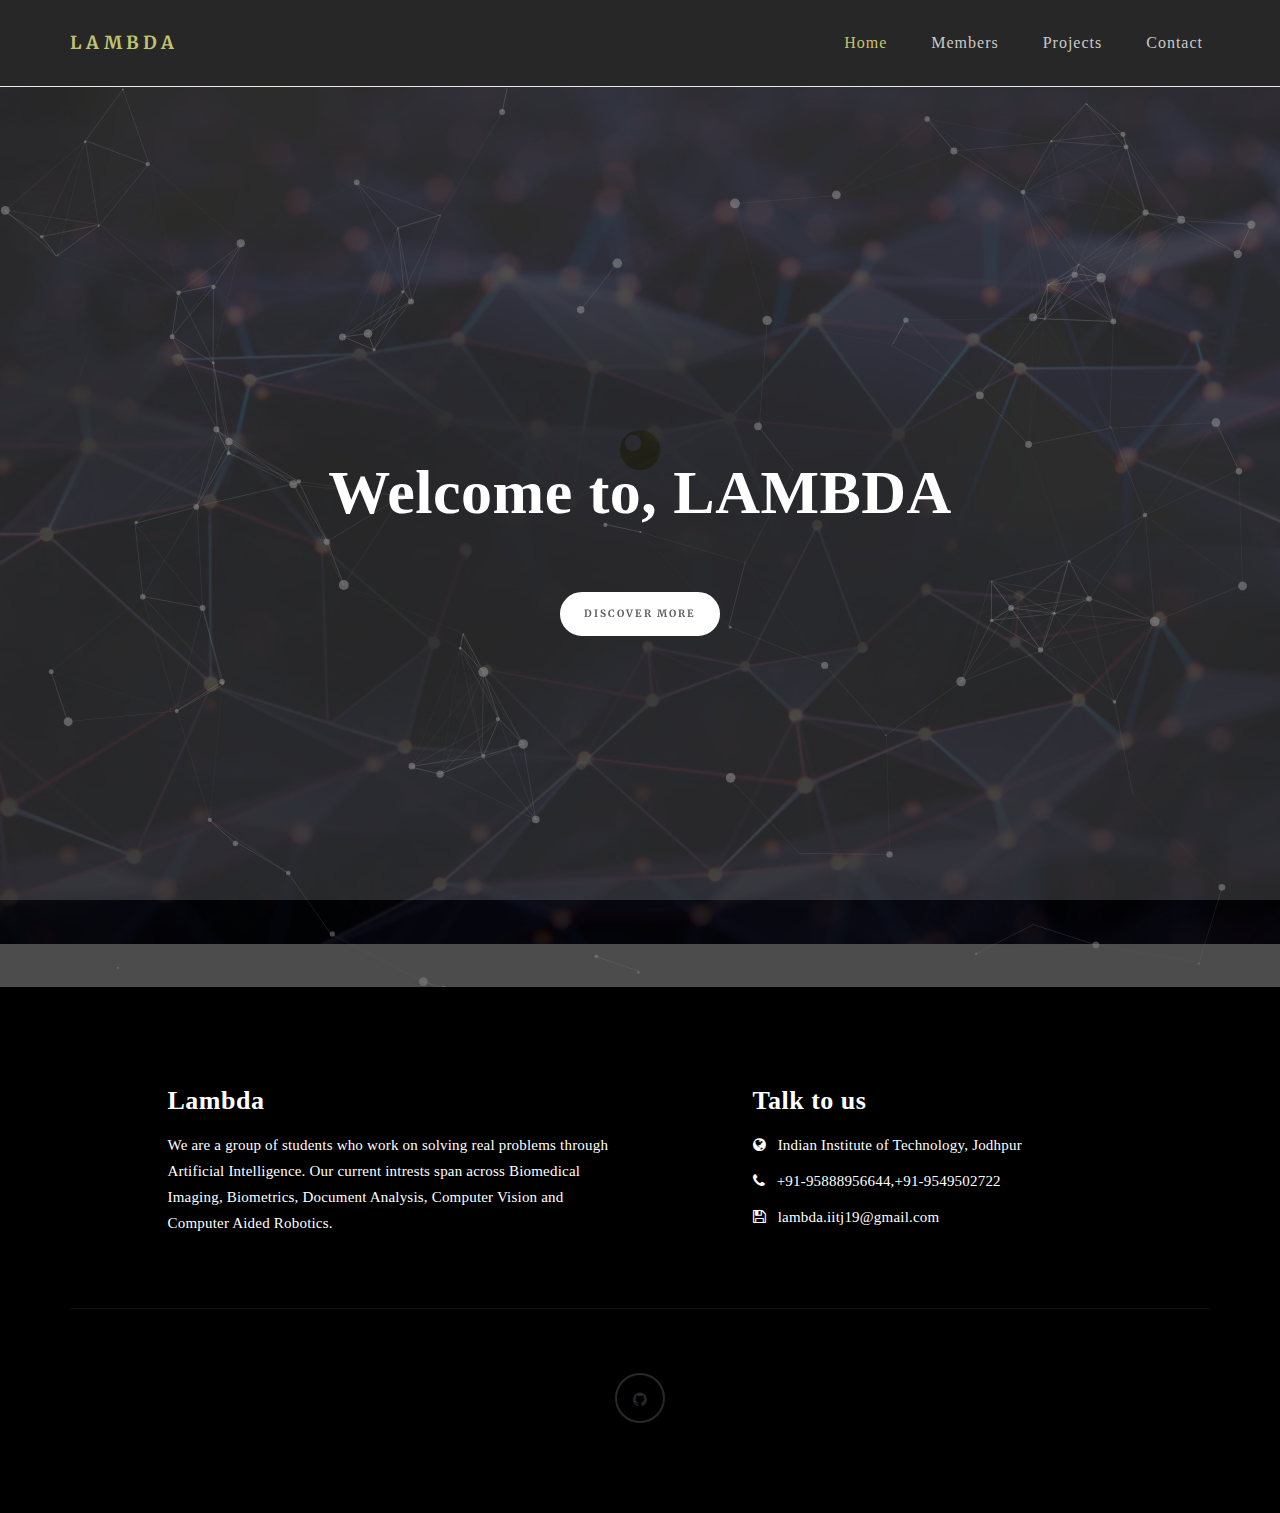
<file: index.html>
<!DOCTYPE html>
<html lang="en">

<head>

    <meta charset="UTF-8">
    <meta http-equiv="X-UA-Compatible" content="IE=Edge">
    <meta name="description" content="">
    <meta name="keywords" content="">
    <meta name="author" content="">
    <meta name="viewport" content="width=device-width, initial-scale=1, maximum-scale=1">

    <title>Lambda</title>

    <link rel="stylesheet" href="css/bootstrap.min.css">
    <link rel="stylesheet" href="css/font-awesome.min.css">

    <!-- Main css -->
    <link rel="stylesheet" href="css/style.css">
    <link href="https://fonts.googleapis.com/css?family=Lora|Merriweather:300,400" rel="stylesheet">

</head>

<body>

    <!-- PRE LOADER -->

    <div class="preloader">
        <div class="sk-spinner sk-spinner-wordpress">
            <span class="sk-inner-circle"></span>
        </div>
    </div>

    <!-- Navigation section  -->

    <div class="navbar navbar-default navbar-static-top" role="navigation">
        <div class="container">

            <div class="navbar-header">
                <button class="navbar-toggle" data-toggle="collapse" data-target=".navbar-collapse">
                    <span class="icon icon-bar"></span>
                    <span class="icon icon-bar"></span>
                    <span class="icon icon-bar"></span>
                </button>
                <a href="index.html" class="navbar-brand">Lambda</a>
            </div>
            <div class="collapse navbar-collapse">
                <ul class="nav navbar-nav navbar-right">
                    <li class="active"><a href="index.html">Home</a></li>
                    <li><a href="about.html">Members</a></li>
                    <li><a href="gallery.html">Projects</a></li>
                    <li><a href="contact.html">Contact</a></li>
                </ul>
            </div>

        </div>
    </div>

    <!-- Home Section -->

    <section id="home" class="main-home parallax-section">
        <div class="overlay"></div>
        <div id="particles-js"></div>
        <div class="container">
            <div class="row">

                <div class="col-md-12 col-sm-12">
                    <h1>Welcome to, LAMBDA</h1>
                    <h4></h4>
                    <a href="#blog" class="smoothScroll btn btn-default">Discover More</a>
                </div>

            </div>
        </div>
    </section>

    <!-- Blog Section -->



    <!-- Footer Section -->

    <footer>
        <div class="container">
            <div class="row">

                <div class="col-md-5 col-md-offset-1 col-sm-6">
                    <h3>Lambda</h3>
                    <p>We are a group of students who work on solving real problems through Artificial Intelligence. Our current intrests span across Biomedical Imaging, Biometrics, Document Analysis, Computer Vision and Computer Aided Robotics.</p>
                </div>

                <div class="col-md-4 col-md-offset-1 col-sm-6">
                    <h3>Talk to us</h3>
                    <p><i class="fa fa-globe"></i> Indian Institute of Technology, Jodhpur</p>
                    <p><i class="fa fa-phone"></i> +91-95888956644,+91-9549502722</p>
                    <p><i class="fa fa-save"></i> lambda.iitj19@gmail.com</p>
                </div>

                <div class="clearfix col-md-12 col-sm-12">
                    <hr>
                </div>

                <div class="col-md-12 col-sm-12">
                    <ul class="social-icon">
                        <!--  <li><a href="https://www.facebook.com/profile.php?id=100012947222443" class="fa fa-facebook"></a></li>
                         <li><a href="https://twitter.com/Anmolcool007" class="fa fa-twitter"></a></li> -->
                        <li><a href="https://github.com/Lambda-iitj" class="fa fa-github"></a></li>
                        <!-- <li><a href="https://www.instagram.com/anmol_cool_007_/" class="fa fa-instagram"></a></li>
                         <li><a href="https://www.linkedin.com/in/anmol-g-707131104/" class="fa fa-linkedin"></a></li> -->
                    </ul>
                </div>

            </div>
        </div>
    </footer>

    <!-- Back top -->
    <a href="#back-top" class="go-top"><i class="fa fa-angle-up"></i></a>

    <!-- SCRIPTS -->

    <script src="js/jquery.js"></script>
    <script src="js/bootstrap.min.js"></script>
    <script src="js/particles.min.js"></script>
    <script src="js/app.js"></script>
    <script src="js/jquery.parallax.js"></script>
    <script src="js/smoothscroll.js"></script>
    <script src="js/custom.js"></script>
    <script type="text/javascript">
        // Select all links with hashes separate not in the original website updated by Anmol
        $('a[href*="#"]')
            // Remove links that don't actually link to anything
            .not('[href="#"]')
            .not('[href="#0"]')
            .click(function(event) {
                // On-page links
                if (
                    location.pathname.replace(/^\//, '') == this.pathname.replace(/^\//, '') &&
                    location.hostname == this.hostname
                ) {
                    // Figure out element to scroll to
                    var target = $(this.hash);
                    target = target.length ? target : $('[name=' + this.hash.slice(1) + ']');
                    // Does a scroll target exist?
                    if (target.length) {
                        // Only prevent default if animation is actually gonna happen
                        event.preventDefault();
                        $('html, body').animate({
                            scrollTop: target.offset().top
                        }, 1000, function() {
                            // Callback after animation
                            // Must change focus!
                            var $target = $(target);
                            $target.focus();
                            if ($target.is(":focus")) { // Checking if the target was focused
                                return false;
                            } else {
                                $target.attr('tabindex', '-1'); // Adding tabindex for elements not focusable
                                $target.focus(); // Set focus again
                            };
                        });
                    }
                }
            });

    </script>

</body>

</html>
</file>
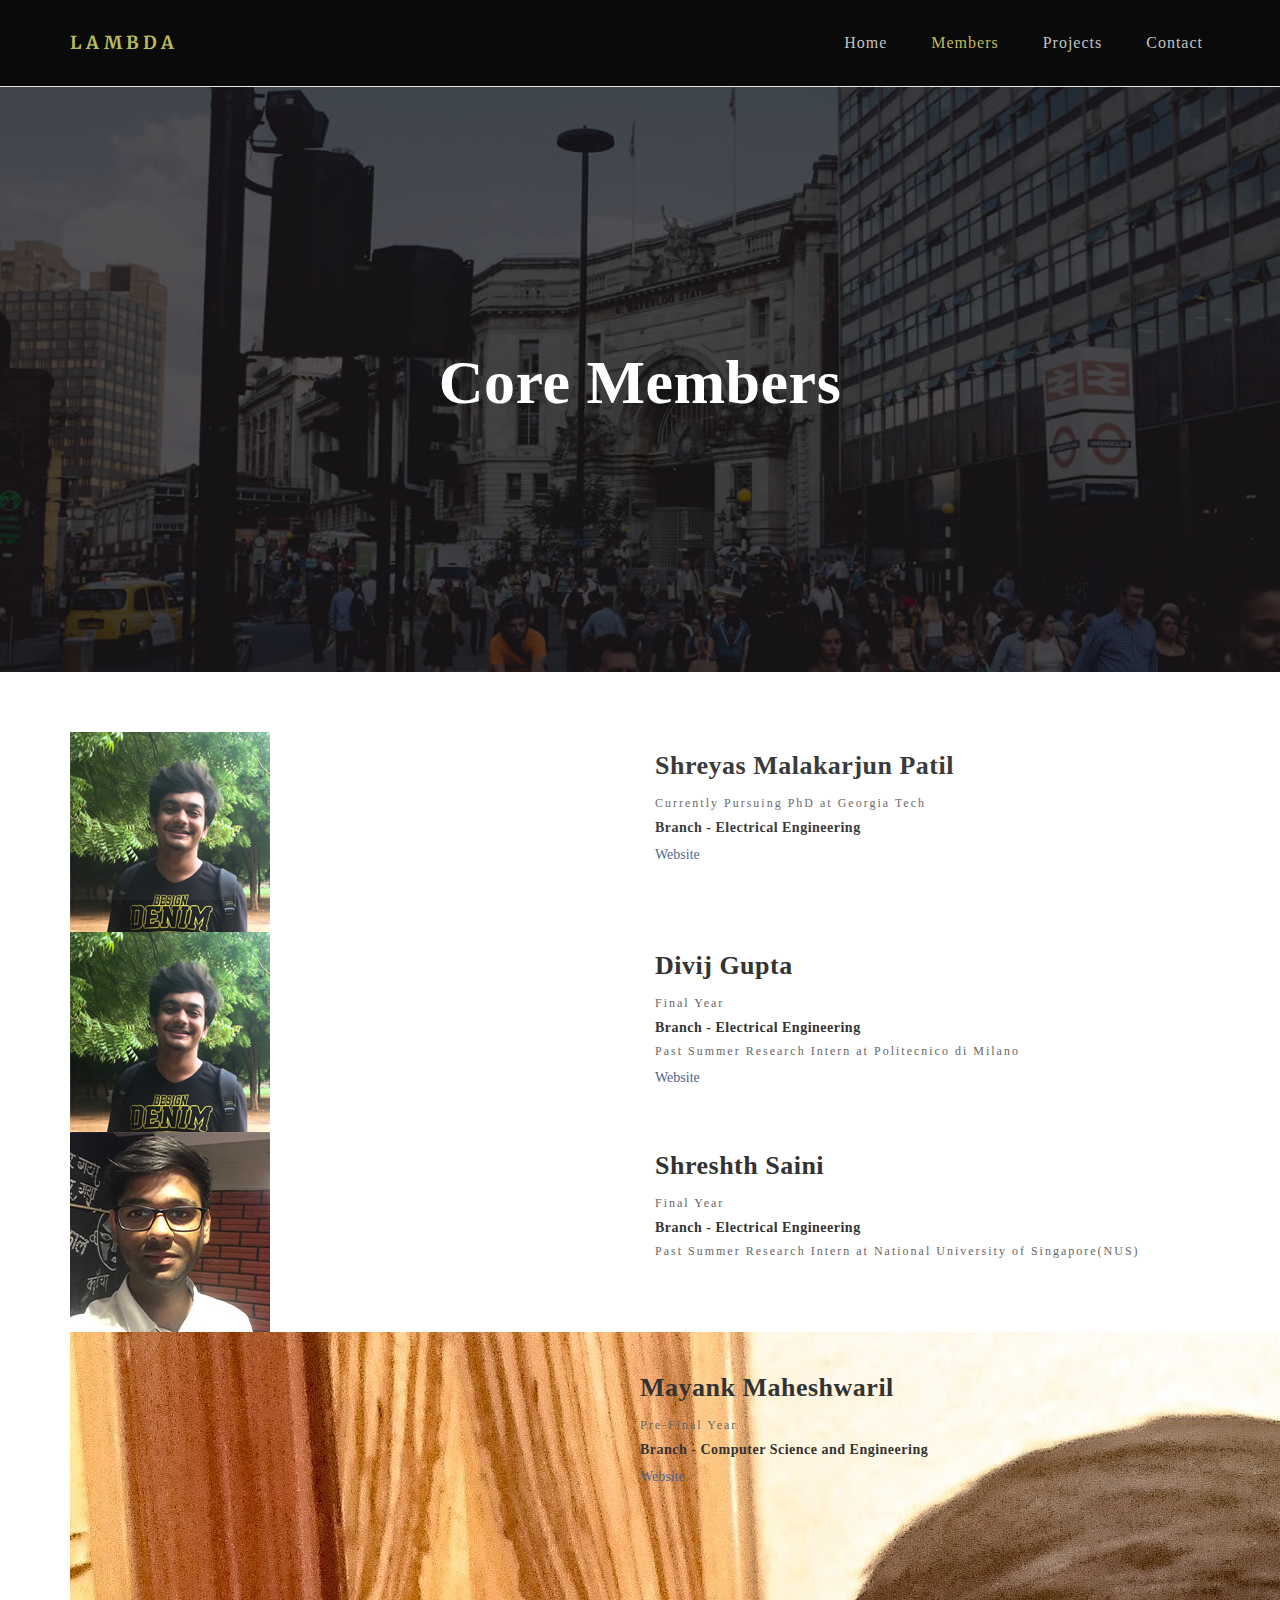
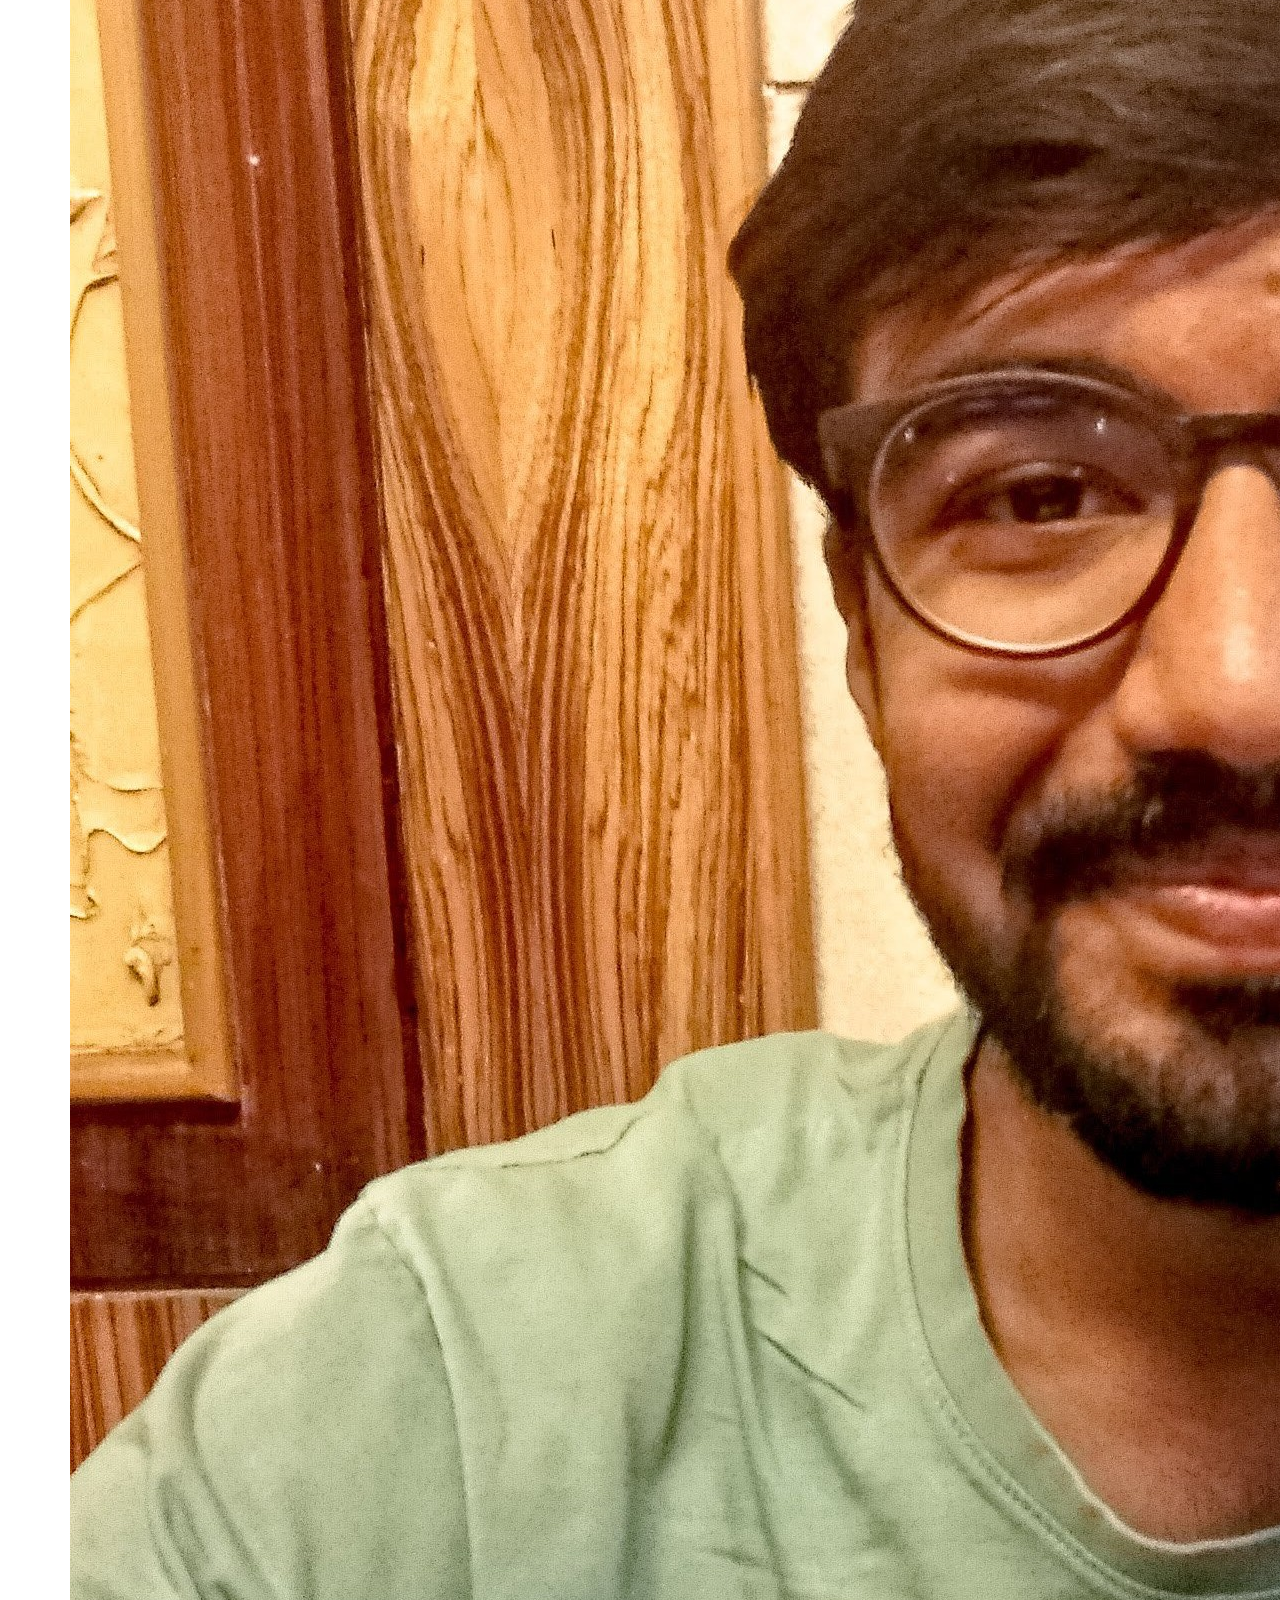
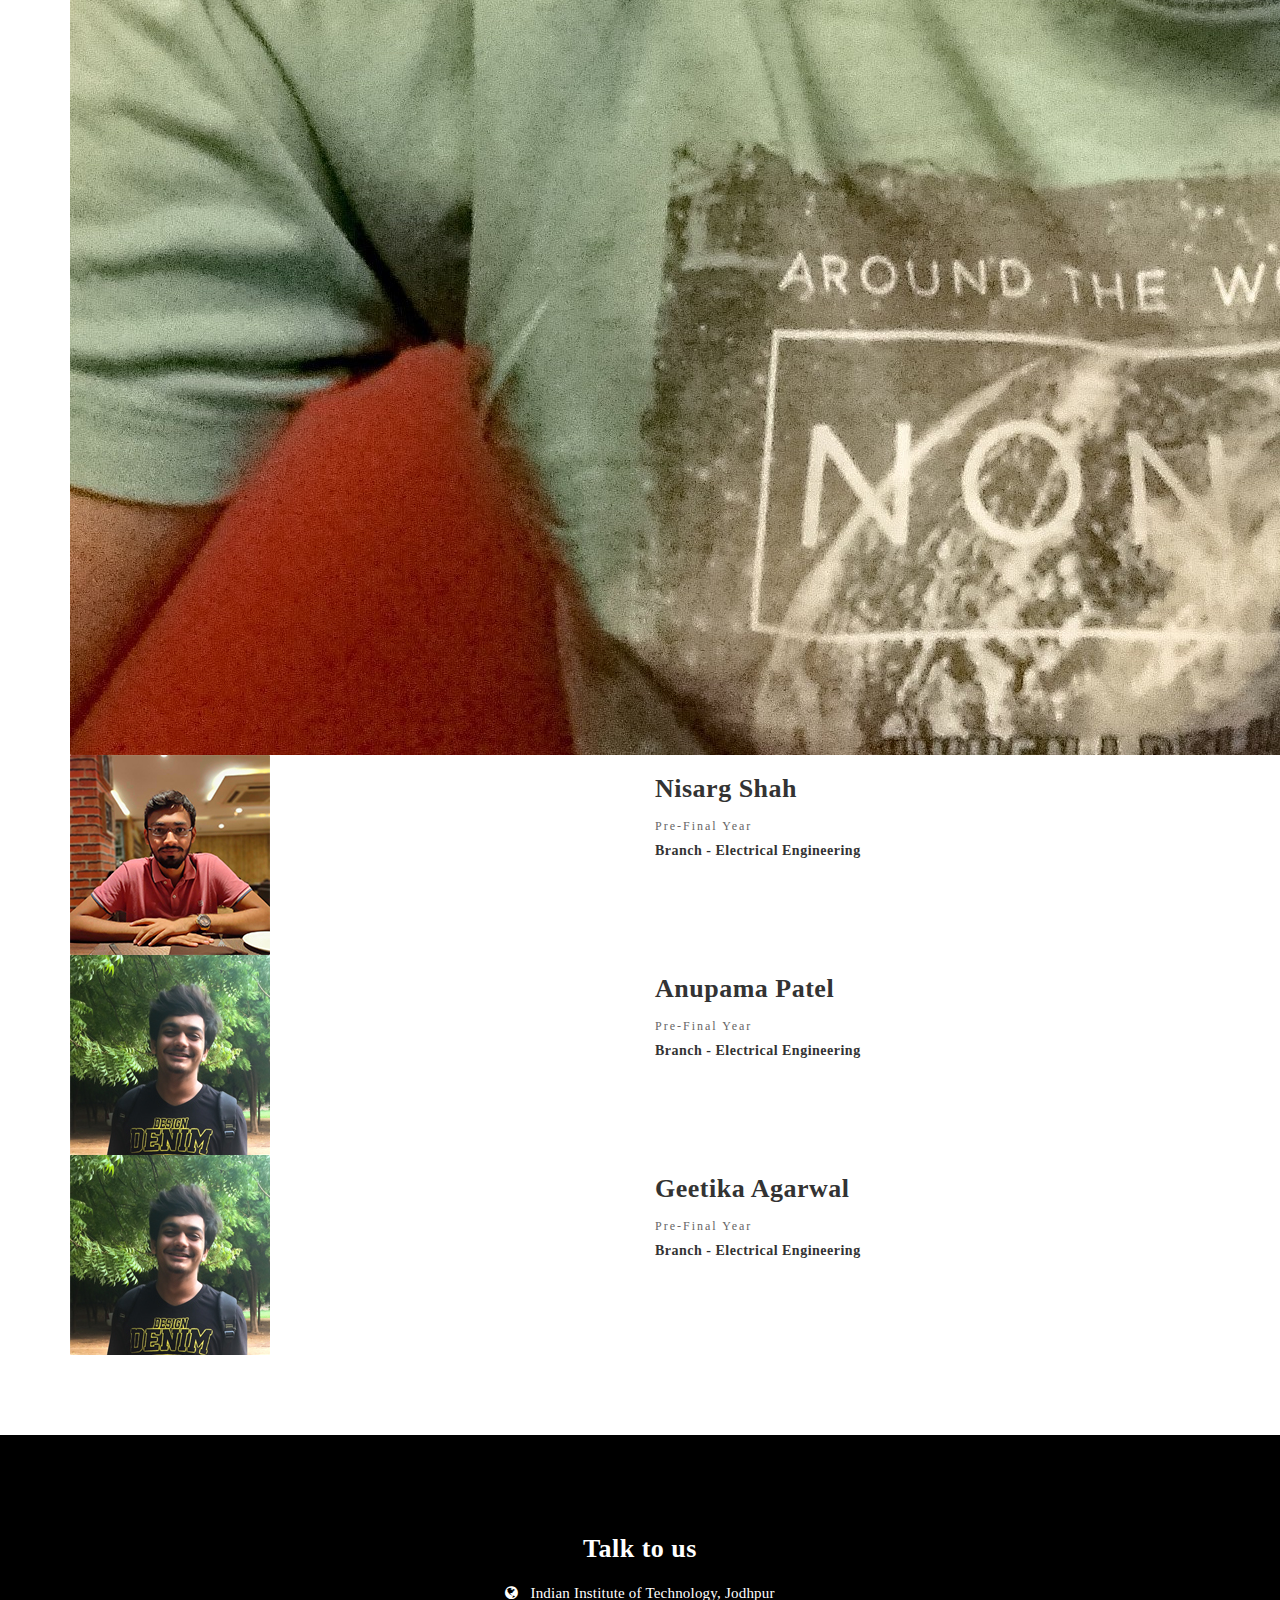
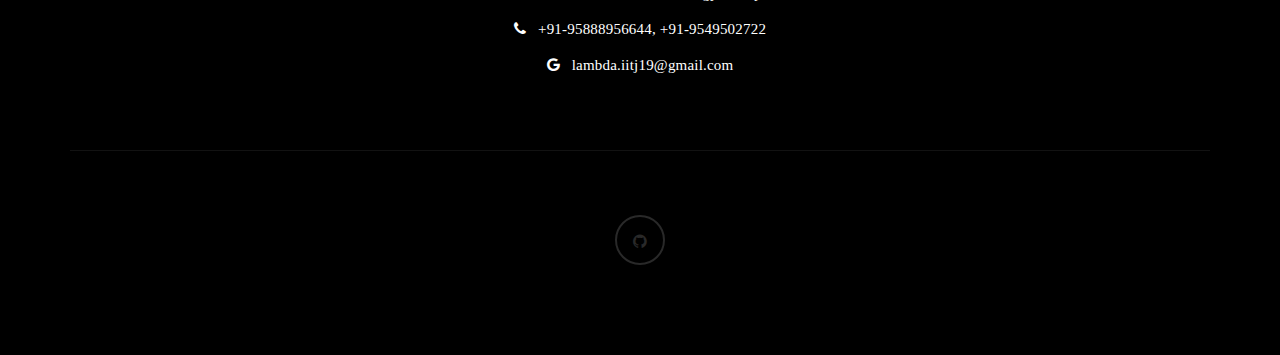
<file: about.html>
<!DOCTYPE html>
<html lang="en">

<head>

    <meta charset="UTF-8">
    <meta http-equiv="X-UA-Compatible" content="IE=Edge">
    <meta name="description" content="">
    <meta name="keywords" content="">
    <meta name="author" content="">
    <meta name="viewport" content="width=device-width, initial-scale=1, maximum-scale=1">

    <title>Members</title>

    <link rel="stylesheet" href="css/bootstrap.min.css">
    <link rel="stylesheet" href="css/font-awesome.min.css">

    <!-- Main css -->
    <link rel="stylesheet" href="css/style.css">
    <link href="https://fonts.googleapis.com/css?family=Lora|Merriweather:300,400" rel="stylesheet">

</head>

<body>

    <!-- PRE LOADER -->

    <div class="preloader">
        <div class="sk-spinner sk-spinner-wordpress">
            <span class="sk-inner-circle"></span>
        </div>
    </div>

    <!-- Navigation section  -->

    <div class="navbar navbar-default navbar-static-top" role="navigation">
        <div class="container">

            <div class="navbar-header">
                <button class="navbar-toggle" data-toggle="collapse" data-target=".navbar-collapse">
                    <span class="icon icon-bar"></span>
                    <span class="icon icon-bar"></span>
                    <span class="icon icon-bar"></span>
                </button>
                <a href="index.html" class="navbar-brand">Lambda</a>
            </div>
            <div class="collapse navbar-collapse">
                <ul class="nav navbar-nav navbar-right">
                    <li><a href="index.html">Home</a></li>
                    <li class="active"><a href="about.html">Members</a></li>
                    <li><a href="gallery.html">Projects</a></li>
                    <li><a href="contact.html">Contact</a></li>
                </ul>
            </div>

        </div>
    </div>

    <!-- Home Section -->

    <section id="home" class="main-about parallax-section">
        <div class="overlay"></div>
        <div class="container">
            <div class="row">

                <div class="col-md-12 col-sm-12">
                    <h1>Core Members</h1>
                </div>

            </div>
        </div>
    </section>

    <!-- About Section -->

    <section id="about">
        <div class="container">
            <div class="row">
                <div class="col-sm-6">
                    <div class="person-img">
                        <img src="./images/Shreyas.jpg" alt="Shreyas Malakarjun Patil">
                    </div>
                </div>
                <div class="col-sm-6">
                    <div class="person-info">
                        <h3>Shreyas Malakarjun Patil</h3>
                        <h4>Currently Pursuing PhD at Georgia Tech</h4>
                        <h5>Branch - Electrical Engineering</h5>
                        <a href="https://lance2997.github.io">Website</a>
                    </div>
                </div>
            </div>    
            <div class="row">
                <div class="col-sm-6">
                    <div class="person-img">
                        <img src="/images/Shreyas.jpg" alt="Divij Gupta">
                    </div>
                </div>
                <div class="col-sm-6">
                    <div class="person-info">
                        <h3>Divij Gupta</h3>
                        <h4>Final Year</h4>
                        <h5>Branch - Electrical Engineering</h5>
                        <h4>Past Summer Research Intern at Politecnico di Milano</h4>
                        <a href="https://dg1999.github.io">Website</a>
                    </div>
                </div>
            </div>
            <div class="row">
                    <div class="col-sm-6">
                        <div class="person-img">
                            <img src="./images/Shresth.jpg" alt="Shreshth Saini">
                        </div>
                    </div>
                    <div class="col-sm-6">
                        <div class="person-info">
                            <h3>Shreshth Saini</h3>
                            <h4>Final Year</h4>
                            <h5>Branch - Electrical Engineering</h5>
                            <h4>Past Summer Research Intern at National University of Singapore(NUS)</h4>
                            <!--<a href="#">Website</a> -->
                        </div>
                    </div>
            </div>
            <div class="row">
                    <div class="col-sm-6">
                        <div class="person-img">
                            <img src="/images/Mayank.jpg" alt="Mayank Maheshwari">
                        </div>
                    </div>
                    <div class="col-md-6">
                        <div class="person-info">
                            <h3>Mayank Maheshwaril</h3>
                            <h4>Pre-Final Year</h4>
                            <h5>Branch - Computer Science and Engineering</h5>
                            <a href="https://its-mayank.github.io/Website">Website</a>
                        </div>
                    </div>
            </div>
                <div class="row">
                        <div class="col-sm-6">
                            <div class="person-img">
                                <img src="./images/Nisarg.jpg" alt="Nisarg Shah">
                            </div>
                        </div>
                        <div class="col-sm-6">
                            <div class="person-info">
                                <h3>Nisarg Shah</h3>
                                <h4>Pre-Final Year</h4>
                                <h5>Branch - Electrical Engineering</h5>
                            </div>
                        </div>
                </div>
                <div class="row">
                        <div class="col-sm-6">
                            <div class="person-img">
                                <img src="/images/Shreyas.jpg" alt="Anupama Patel">
                            </div>
                        </div>
                        <div class="col-sm-6">
                            <div class="person-info">
                                <h3>Anupama Patel</h3>
                                <h4>Pre-Final Year</h4>
                                <h5>Branch - Electrical Engineering</h5>
                            </div>
                        </div>
                    </div>
                    <div class="row">
                            <div class="col-sm-6">
                                <div class="person-img">
                                    <img src="/images/Shreyas.jpg" alt="Geetika Agarwal">
                                </div>
                            </div>
                            <div class="col-sm-6">
                                <div class="person-info">
                                    <h3>Geetika Agarwal</h3>
                                    <h4>Pre-Final Year</h4>
                                    <h5>Branch - Electrical Engineering</h5>
                                </div>
                            </div>
                        </div>
        </div>
    </section>

    <!-- Footer Section -->

    <footer>
        <div class="container">
            <div class="row">

                <!-- <div class="col-md-5 col-md-offset-1 col-sm-6">
                    <h3>Lambda</h3>
                    <p>We are a group of undergraduate students who work on solving real problems through Artificial Intelligence.</p>
               </div> -->

                <div class="col-md-4 col-md-offset-1 col-sm-6 footer-for-other-pages">
                    <h3>Talk to us</h3>
                    <p><i class="fa fa-globe"></i> Indian Institute of Technology, Jodhpur</p>
                    <p><i class="fa fa-phone"></i> +91-95888956644,&nbsp;+91-9549502722</p>
                    <p><i class="fa fa-google"></i>
                        <a href="mailto: lambda.iitj19@gmail.com" id="email">lambda.iitj19@gmail.com</a></p>
                </div>

                <div class="clearfix col-md-12 col-sm-12">
                    <hr>
                </div>

                <div class="col-md-12 col-sm-12">
                    <ul class="social-icon">
                        <!--  <li><a href="https://www.facebook.com/profile.php?id=100012947222443" class="fa fa-facebook"></a></li>
                                        <li><a href="https://twitter.com/Anmolcool007" class="fa fa-twitter"></a></li> -->
                        <li><a href="https://github.com/Lambda-iitj" class="fa fa-github"></a></li>
                        <!-- <li><a href="https://www.instagram.com/anmol_cool_007_/" class="fa fa-instagram"></a></li>
                                        <li><a href="https://www.linkedin.com/in/anmol-g-707131104/" class="fa fa-linkedin"></a></li> -->
                    </ul>
                </div>

            </div>
        </div>
    </footer>

    <!-- Back top -->
    <a href="#back-top" class="go-top"><i class="fa fa-angle-up"></i></a>

    <!-- SCRIPTS -->

    <script src="js/jquery.js"></script>
    <script src="js/bootstrap.min.js"></script>
    <script src="js/jquery.parallax.js"></script>
    <script src="js/custom.js"></script>

</body>

</html>
</file>
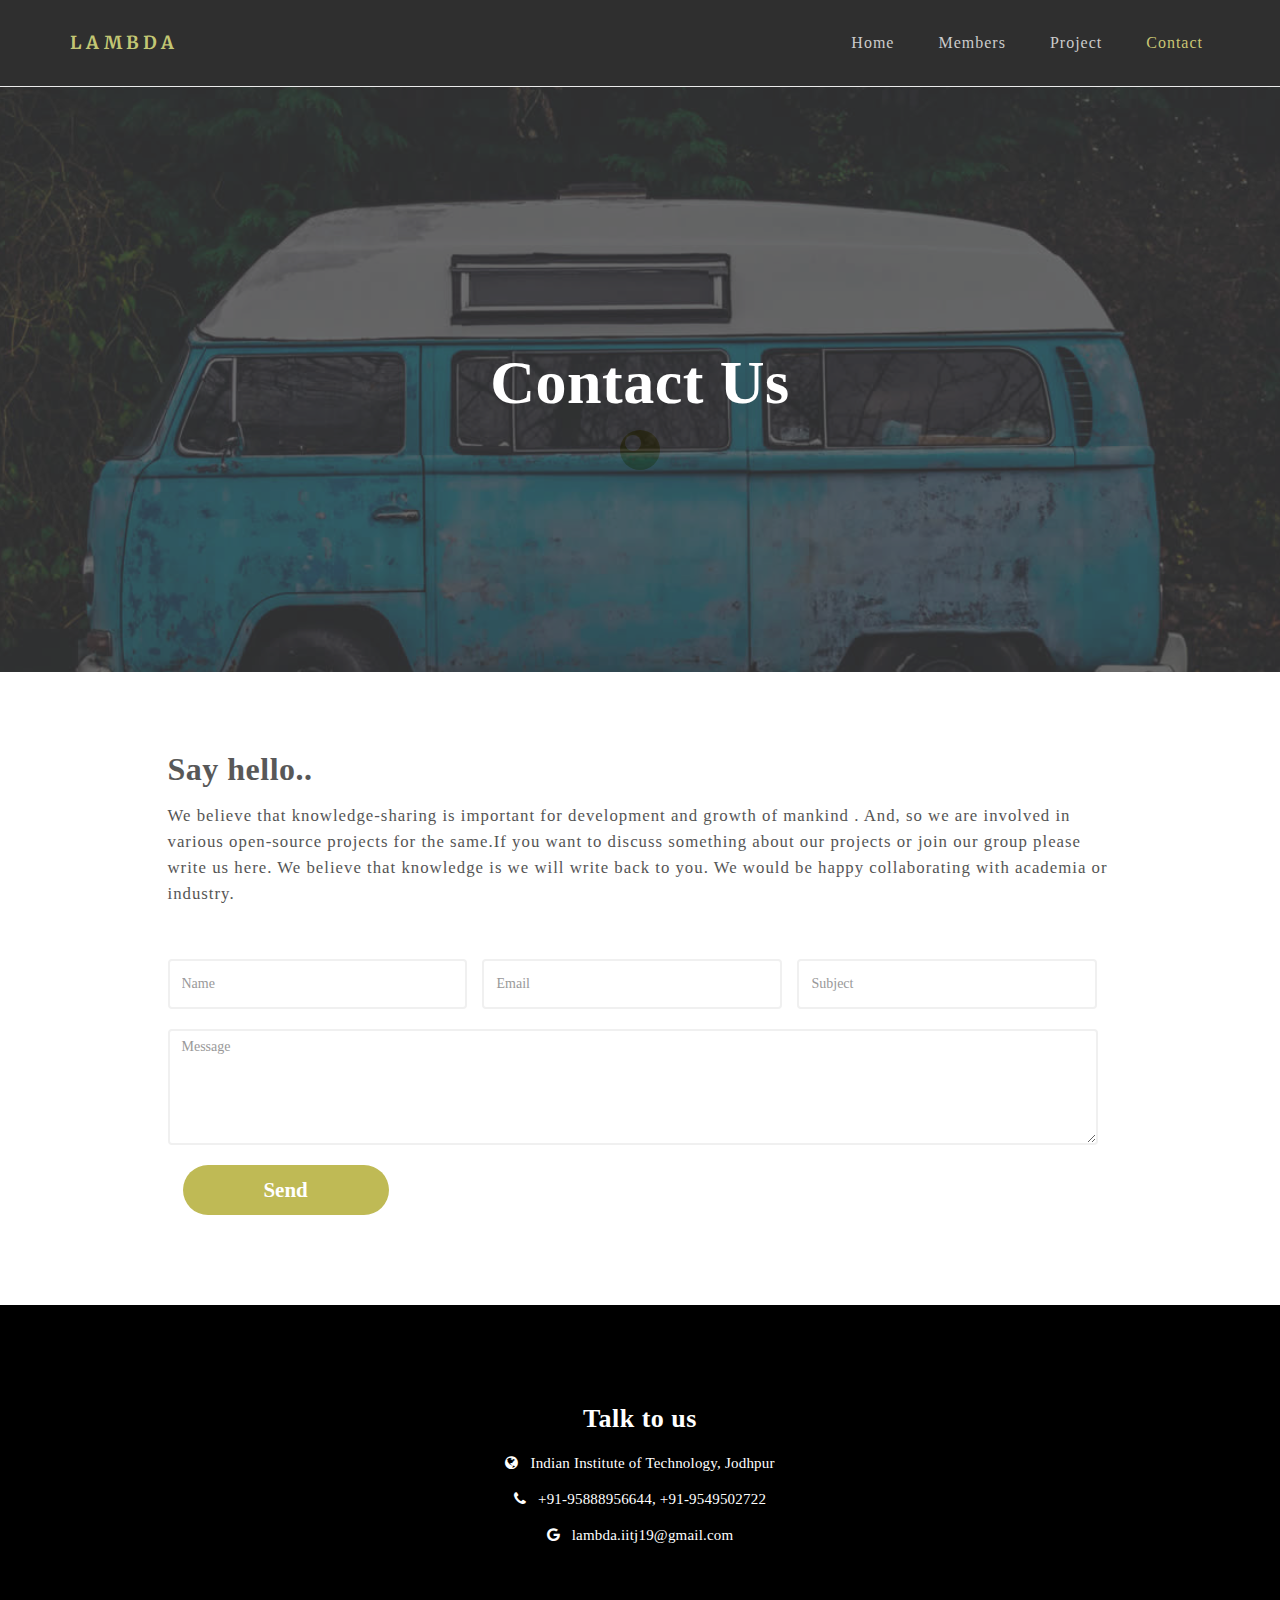
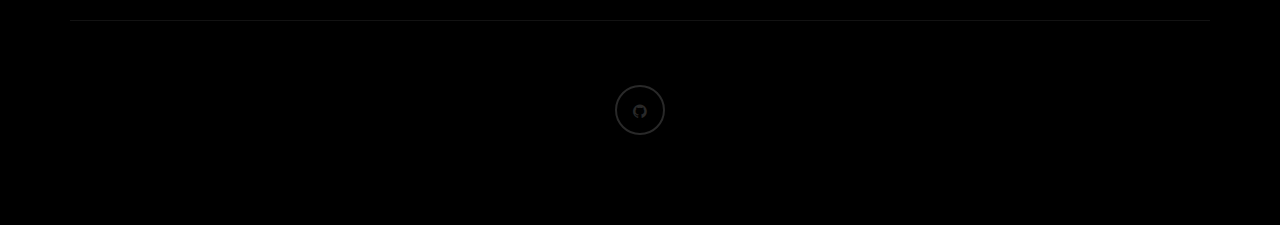
<file: contact.html>
<!DOCTYPE html>
<html lang="en">

<head>

    <meta charset="UTF-8">
    <meta http-equiv="X-UA-Compatible" content="IE=Edge">
    <meta name="description" content="">
    <meta name="keywords" content="">
    <meta name="author" content="">
    <meta name="viewport" content="width=device-width, initial-scale=1, maximum-scale=1">

    <title>Contact</title>
    <link rel="stylesheet" href="css/bootstrap.min.css">
    <link rel="stylesheet" href="css/font-awesome.min.css">

    <!-- Main css -->
    <link rel="stylesheet" href="css/style.css">
    <link href="https://fonts.googleapis.com/css?family=Lora|Merriweather:300,400" rel="stylesheet">

</head>

<body>

    <!-- PRE LOADER -->

    <div class="preloader">
        <div class="sk-spinner sk-spinner-wordpress">
            <span class="sk-inner-circle"></span>
        </div>
    </div>

    <!-- Navigation section  -->

    <div class="navbar navbar-default navbar-static-top" role="navigation">
        <div class="container">

            <div class="navbar-header">
                <button class="navbar-toggle" data-toggle="collapse" data-target=".navbar-collapse">
                    <span class="icon icon-bar"></span>
                    <span class="icon icon-bar"></span>
                    <span class="icon icon-bar"></span>
                </button>
                <a href="index.html" class="navbar-brand">Lambda</a>
            </div>
            <div class="collapse navbar-collapse">
                <ul class="nav navbar-nav navbar-right">
                    <li><a href="index.html">Home</a></li>
                    <li><a href="about.html">Members</a></li>
                    <li><a href="gallery.html">Project</a></li>
                    <li class="active"><a href="contact.html">Contact</a></li>
                </ul>
            </div>

        </div>
    </div>

    <!-- Home Section -->

    <section id="home" class="main-contact parallax-section">
        <div class="overlay"></div>
        <div class="container">
            <div class="row">

                <div class="col-md-12 col-sm-12">
                    <h1>Contact Us</h1>
                </div>

            </div>
        </div>
    </section>

    <!-- Contact Section -->

    <section id="contact">
        <div class="container">
            <div class="row">
                <div class="col-md-offset-1 col-md-10 col-sm-12">
                    <h2>Say hello..</h2>
                    <p>We believe that knowledge-sharing is important for development and growth of mankind . And, so we are involved in
                        various open-source projects for the same.If you want to discuss something about our projects or join our group please
                        write us here. We believe that knowledge is we will write back to you. We would be happy collaborating with academia or
                        industry.</p>

                    <form action="#" method="post">
                        <div class="col-md-4 col-sm-4">
                            <input name="name" type="text" class="form-control" id="name" placeholder="Name">
                        </div>
                        <div class="col-md-4 col-sm-4">
                            <input name="email" type="email" class="form-control" id="email" placeholder="Email">
                        </div>
                        <div class="col-md-4 col-sm-4">
                            <input name="subject" type="text" class="form-control" id="subject" placeholder="Subject">
                        </div>
                        <div class="col-md-12 col-sm-12">
                            <textarea name="message" rows="5" class="form-control" id="message" placeholder="Message"></textarea>
                        </div>
                        <div class="col-md-3 col-sm-6">
                            <input name="submit" type="submit" class="form-control" id="submit" value="Send">
                        </div>
                    </form>
                </div>

            </div>
        </div>
    </section>

    <!-- Footer Section -->

    <footer>
        <div class="container">
            <div class="row">

                <!-- <div class="col-md-5 col-md-offset-1 col-sm-6">
                    <h3>Lambda</h3>
                    <p>We are a group of undergraduate students who work on solving real problems through Artificial Intelligence.</p>
               </div> -->

                <div class="col-md-4 col-md-offset-1 col-sm-6 footer-for-other-pages">
                    <h3>Talk to us</h3>
                    <p><i class="fa fa-globe"></i> Indian Institute of Technology, Jodhpur</p>
                    <p><i class="fa fa-phone"></i> +91-95888956644,&nbsp;+91-9549502722</p>
                    <p><i class="fa fa-google"></i>
                        <a href="mailto: lambda.iitj19@gmail.com" id="email">lambda.iitj19@gmail.com</a></p>
                </div>

                <div class="clearfix col-md-12 col-sm-12">
                    <hr>
                </div>

                <div class="col-md-12 col-sm-12">
                    <ul class="social-icon">
                        <!--  <li><a href="https://www.facebook.com/profile.php?id=100012947222443" class="fa fa-facebook"></a></li>
                                        <li><a href="https://twitter.com/Anmolcool007" class="fa fa-twitter"></a></li> -->
                        <li><a href="https://github.com/Lambda-iitj" class="fa fa-github"></a></li>
                        <!-- <li><a href="https://www.instagram.com/anmol_cool_007_/" class="fa fa-instagram"></a></li>
                                        <li><a href="https://www.linkedin.com/in/anmol-g-707131104/" class="fa fa-linkedin"></a></li> -->
                    </ul>
                </div>

            </div>
        </div>
    </footer>

    <!-- Back top -->
    <a href="#back-top" class="go-top"><i class="fa fa-angle-up"></i></a>

    <!-- SCRIPTS -->

    <script src="js/jquery.js"></script>
    <script src="js/bootstrap.min.js"></script>
    <script src="js/jquery.parallax.js"></script>
    <script src="js/custom.js"></script>

</body>

</html>
</file>
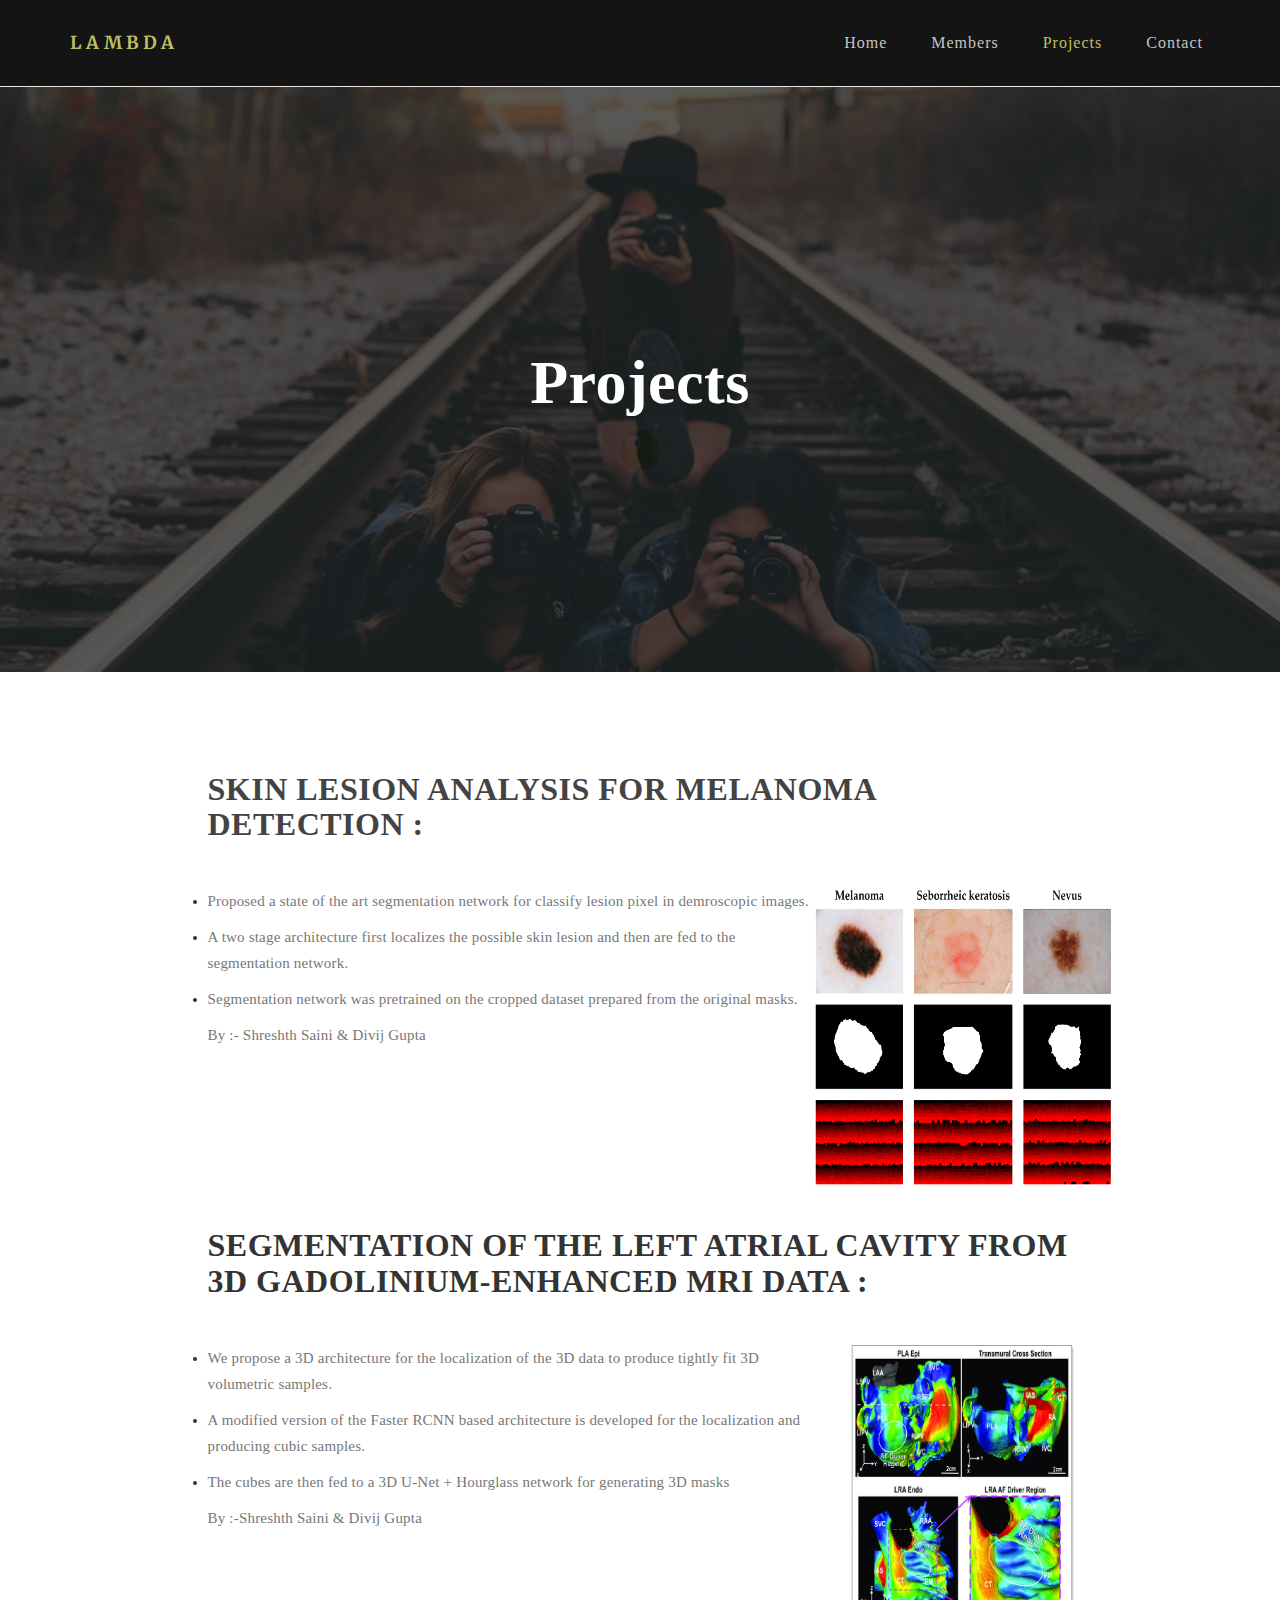
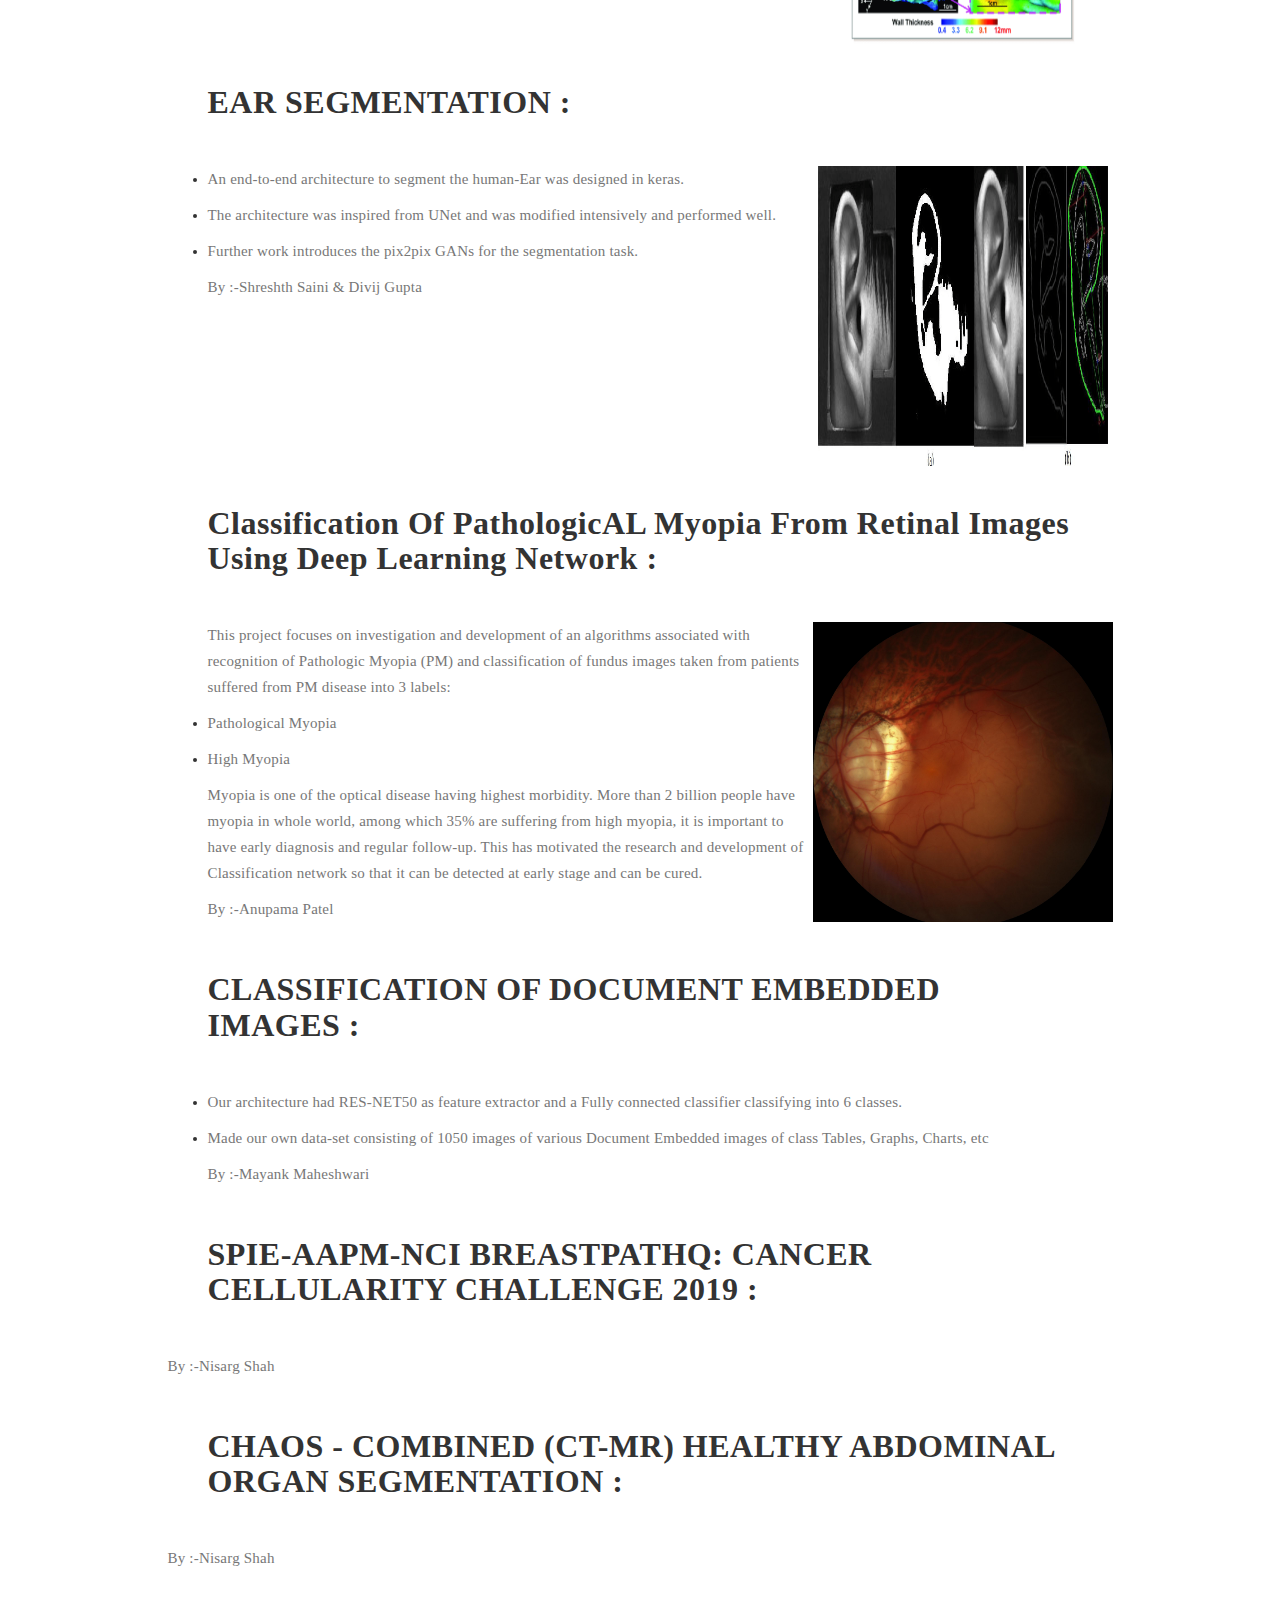
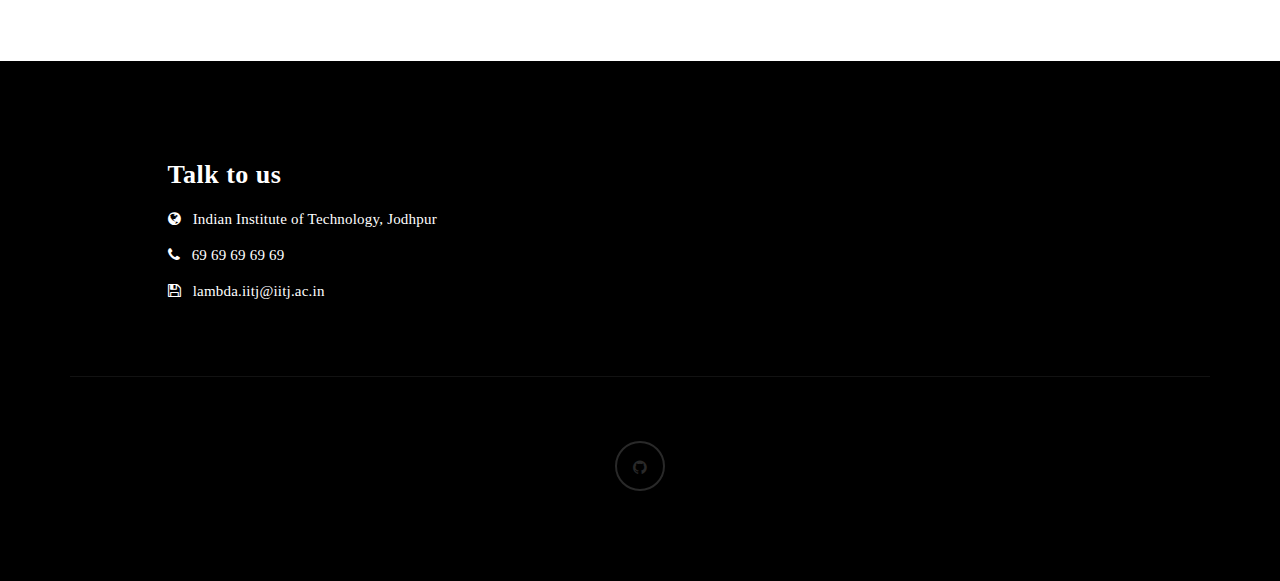
<file: gallery.html>
<!DOCTYPE html>
<html lang="en">
<head>

<meta charset="UTF-8">
<meta http-equiv="X-UA-Compatible" content="IE=Edge">
<meta name="description" content="">
<meta name="keywords" content="">
<meta name="author" content="">
<meta name="viewport" content="width=device-width, initial-scale=1, maximum-scale=1">

<title>Gallery</title>
<link rel="stylesheet" href="css/bootstrap.min.css">
<link rel="stylesheet" href="css/font-awesome.min.css">
<link rel="stylesheet" href="css/magnific-popup.css">

<!-- Main css -->
<link rel="stylesheet" href="css/style.css">
<link href="https://fonts.googleapis.com/css?family=Lora|Merriweather:300,400" rel="stylesheet">

</head>
<body>

<!-- PRE LOADER -->

<div class="preloader">
     <div class="sk-spinner sk-spinner-wordpress">
          <span class="sk-inner-circle"></span>
     </div>
</div>

<!-- Navigation section  -->

<div class="navbar navbar-default navbar-static-top" role="navigation">
     <div class="container">

          <div class="navbar-header">
               <button class="navbar-toggle" data-toggle="collapse" data-target=".navbar-collapse">
                    <span class="icon icon-bar"></span>
                    <span class="icon icon-bar"></span>
                    <span class="icon icon-bar"></span>
               </button>
               <a href="index.html" class="navbar-brand">Lambda</a>
          </div>
          <div class="collapse navbar-collapse">
               <ul class="nav navbar-nav navbar-right">
                    <li><a href="index.html">Home</a></li>
                    <li><a href="about.html">Members</a></li>
                    <li class="active"><a href="gallery.html">Projects</a></li>
                    <li><a href="contact.html">Contact</a></li>
               </ul>
          </div>

  </div>
</div>

<!-- Home Section -->

<section id="home" class="main-gallery parallax-section">
     <div class="overlay"></div>
     <div class="container">
          <div class="row">

               <div class="col-md-12 col-sm-12">
                    <h1>Projects</h1>
               </div>

          </div>
     </div>
</section>

<!-- Gallery Section -->

<section id="gallery">
     <div class="container">
          <div class="row">

               <div class="col-md-offset-1 col-md-10 col-sm-12">
                    <h2>SKIN LESION ANALYSIS FOR MELANOMA DETECTION : </h2>
<img src="./images/one.png" height="300" width = "300" align="right">
                    <ul><li>
<p>Proposed a state of the art segmentation network for classify lesion pixel in demroscopic images.</p></li>
                    <li><p>A two stage architecture first localizes the possible skin lesion and then are fed to the segmentation network.</p></li>
<li><p>Segmentation network was pretrained on the cropped dataset prepared from the original masks.
</p></li>
<p> By :- Shreshth Saini & Divij Gupta</p>
</ul></div>
                    
           <div class="col-md-offset-1 col-md-10 col-sm-12">

                    <h2>SEGMENTATION OF THE LEFT ATRIAL CAVITY FROM 3D GADOLINIUM-ENHANCED MRI DATA : </h2>
<img src="./images/two.png" height="300" width = "300" align="right">
                    <ul><li>
<p>We propose a 3D architecture for the localization of the 3D data to produce tightly fit 3D volumetric samples.</p></li>
                    <li><p>A modified version of the Faster RCNN based architecture is developed for the localization and producing cubic samples.</p></li>
<li><p>The cubes are then fed to a 3D U-Net + Hourglass network for generating 3D masks
</p></li>
<p>By :-Shreshth Saini & Divij Gupta</p>
</ul></div>         

<div class="col-md-offset-1 col-md-10 col-sm-12">
                    <h2>EAR SEGMENTATION : </h2>
<img src="./images/three.png" height="300" width = "300" align="right">
                    <ul><li>
<p>An end-to-end architecture to segment the human-Ear was designed in keras.</p></li>
                    <li><p>The architecture was inspired from UNet and was modified intensively and performed well.</p></li>
<li><p>Further work introduces the pix2pix GANs for the segmentation task.
</p></li>
<p>By :-Shreshth Saini & Divij Gupta</p>
</ul></div>   

<div class="col-md-offset-1 col-md-10 col-sm-12">

                    <h2>Classification of PathologicAL Myopia from retinal images using Deep Learning Network : </h2>
<img src="./images/image.png" height="300" width = "300" align="right">
            <ul>        
<p>This project focuses on investigation and development of an algorithms associated with recognition of Pathologic Myopia (PM) and classification of fundus images taken from patients suffered from PM disease into 3 labels:</p>
<li><p>Pathological Myopia</p></li>  <li><p>High Myopia</p></li> 
<p>Myopia is one of the optical disease having highest morbidity. More than 2 billion people have myopia in whole world, among which 35% are suffering from high myopia, it is important to have early diagnosis and regular follow-up. This has motivated the research and development of Classification network so that it can be detected at early stage and can be cured.   </p>             
<p>By :-Anupama Patel</p>
</ul></div>  

<div class="col-md-offset-1 col-md-10 col-sm-12">
                    <h2>CLASSIFICATION OF DOCUMENT EMBEDDED IMAGES : </h2>
                    <ul><li>
<p>Our architecture had RES-NET50 as feature extractor and a Fully connected classifier
classifying into 6 classes.</p></li>
                    <li><p>Made our own data-set consisting of 1050 images of various Document Embedded
images of class Tables, Graphs, Charts, etc</p></li>
<p>By :-Mayank Maheshwari</p>

</ul></div>  

<div class="col-md-offset-1 col-md-10 col-sm-12">
                    <h2>SPIE-AAPM-NCI BREASTPATHQ: CANCER CELLULARITY CHALLENGE 2019

 : </h2>
<p>By :-Nisarg Shah</p>
                   </div>    

<div class="col-md-offset-1 col-md-10 col-sm-12">
                    <h2>CHAOS - COMBINED (CT-MR) HEALTHY ABDOMINAL ORGAN SEGMENTATION
 : </h2>
<p>By :-Nisarg Shah</p>
                   </div>                   
               

          </div>
     </div>
</section>

<!-- Footer Section -->

<footer>
     <div class="container">
          <div class="row">

               <!-- <div class="col-md-5 col-md-offset-1 col-sm-6">
                    <h3>Lambda</h3>
                    <p>We are a group of undergraduate students who work on solving real problems through Artificial Intelligence.</p>
               </div> -->

               <div class="col-md-4 col-md-offset-1 col-sm-6">
                    <h3>Talk to us</h3>
                    <p><i class="fa fa-globe"></i> Indian Institute of Technology, Jodhpur</p>
                    <p><i class="fa fa-phone"></i> 69 69 69 69 69</p>
                    <p><i class="fa fa-save"></i> lambda.iitj@iitj.ac.in</p>
               </div>

               <div class="clearfix col-md-12 col-sm-12">
                    <hr>
               </div>

<div class="col-md-12 col-sm-12">
     <ul class="social-icon">
          <!--  <li><a href="https://www.facebook.com/profile.php?id=100012947222443" class="fa fa-facebook"></a></li>
                         <li><a href="https://twitter.com/Anmolcool007" class="fa fa-twitter"></a></li> -->
          <li><a href="https://github.com/Lambda-iitj" class="fa fa-github"></a></li>
          <!-- <li><a href="https://www.instagram.com/anmol_cool_007_/" class="fa fa-instagram"></a></li>
                         <li><a href="https://www.linkedin.com/in/anmol-g-707131104/" class="fa fa-linkedin"></a></li> -->
     </ul>
</div>

          </div>
     </div>
</footer>
<!-- Back top -->
<a href="#back-top" class="go-top"><i class="fa fa-angle-up"></i></a>

<!-- SCRIPTS -->

<script src="js/jquery.js"></script>
<script src="js/bootstrap.min.js"></script>
<script src="js/jquery.magnific-popup.min.js"></script>
<script src="js/magnific-popup-options.js"></script>
<script src="js/jquery.parallax.js"></script>
<script src="js/custom.js"></script>

</body>
</html>
</file>
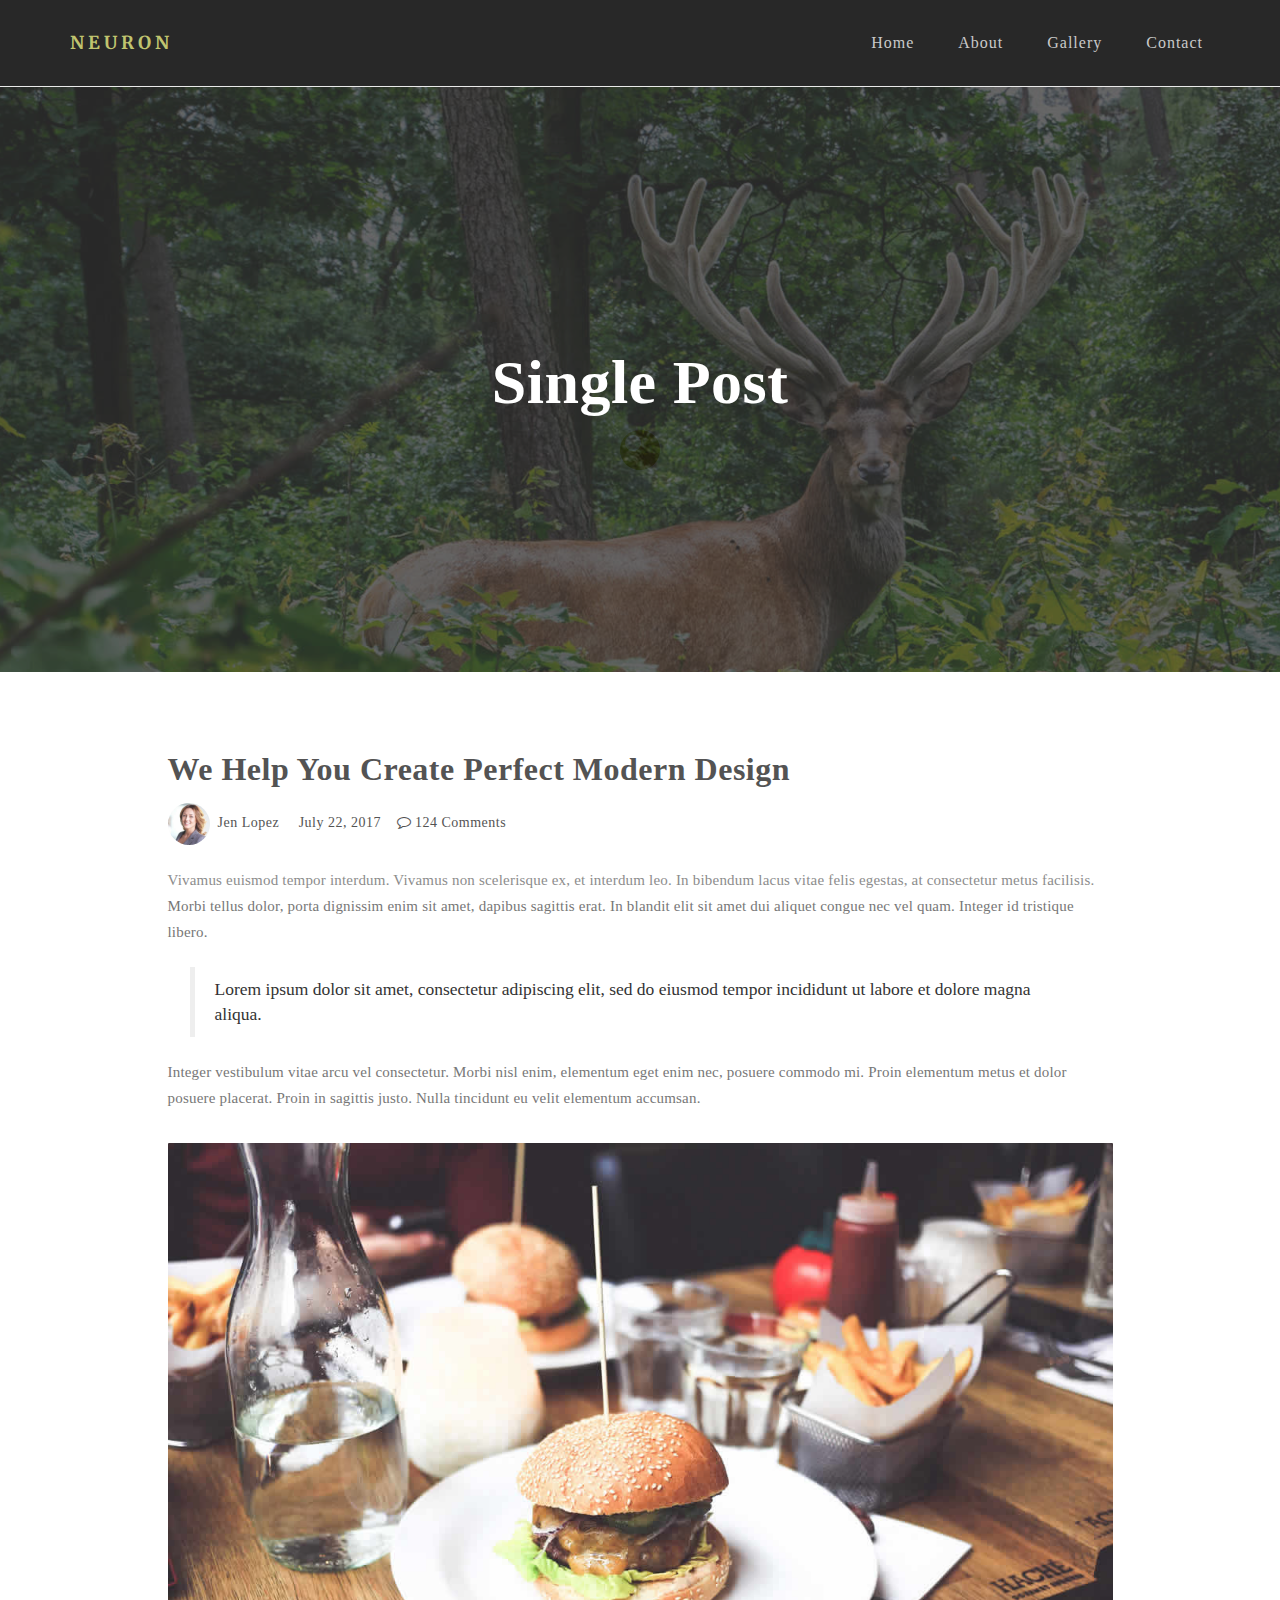
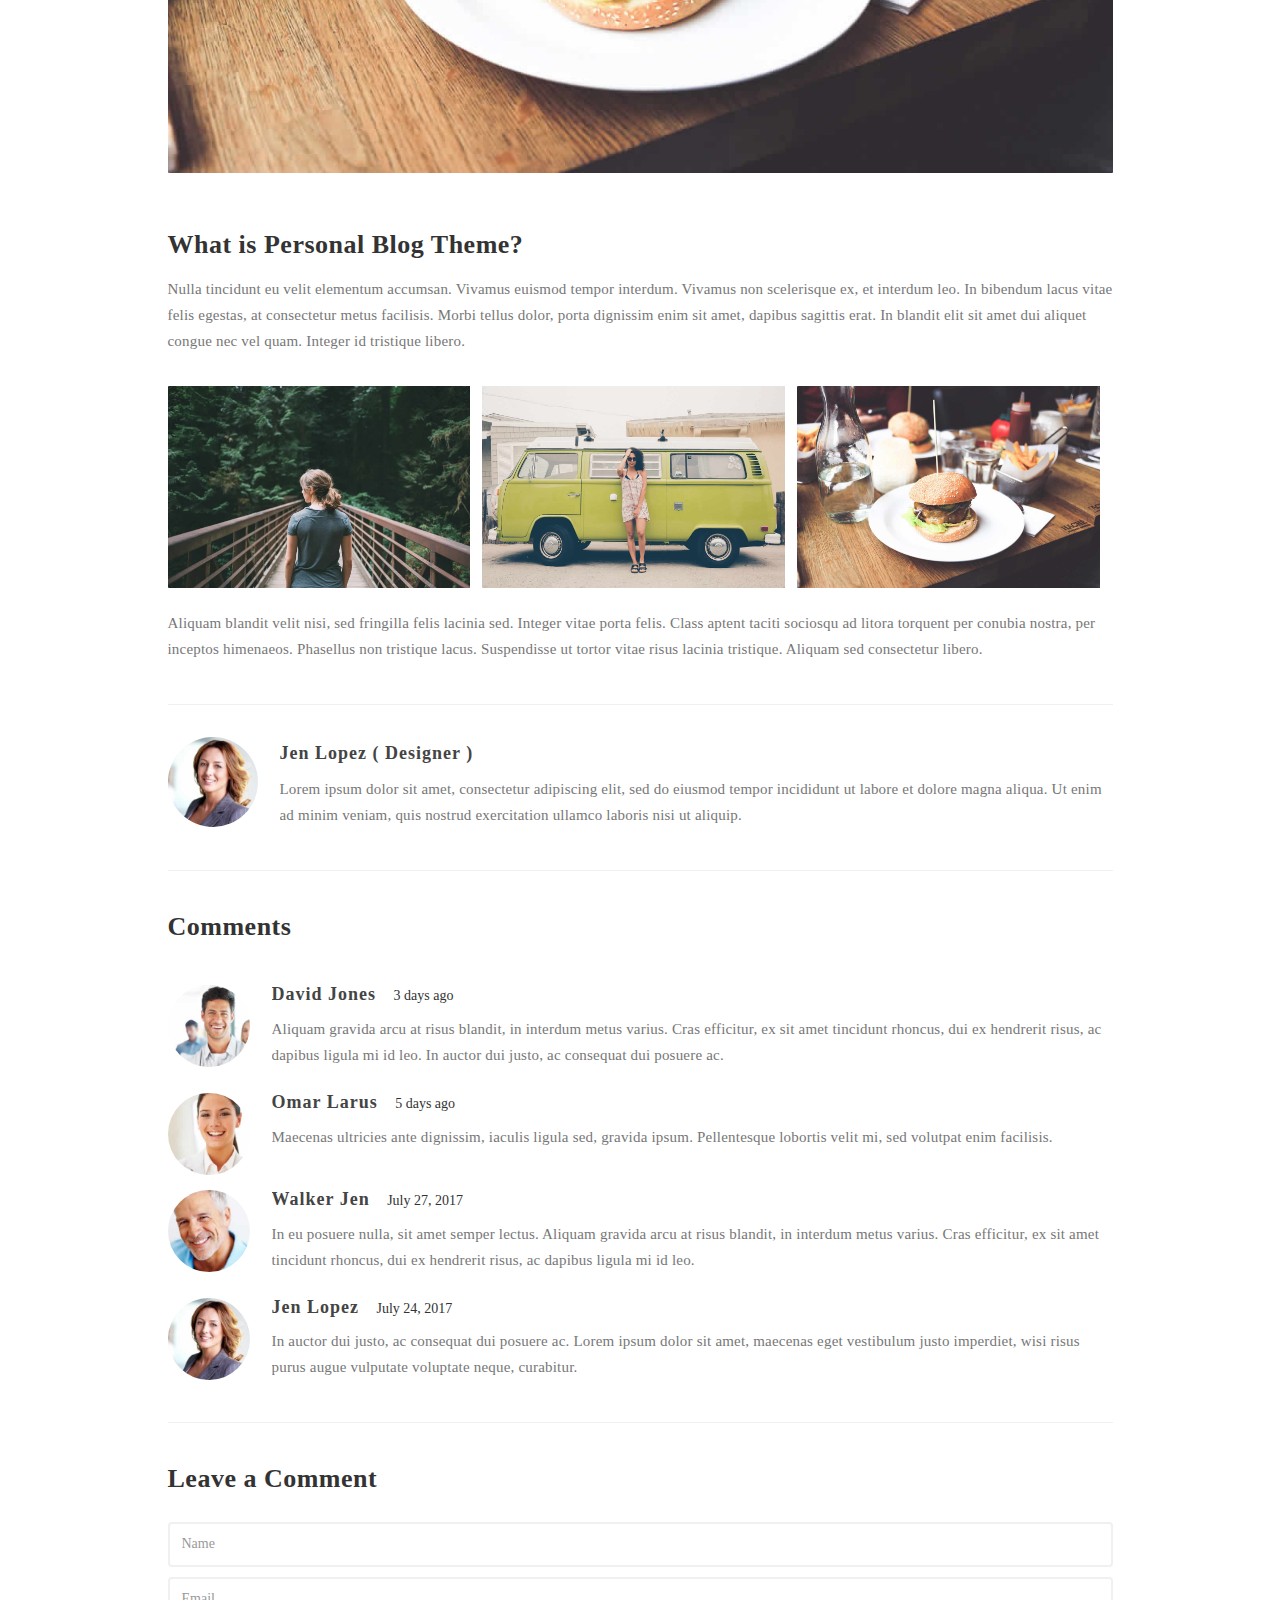
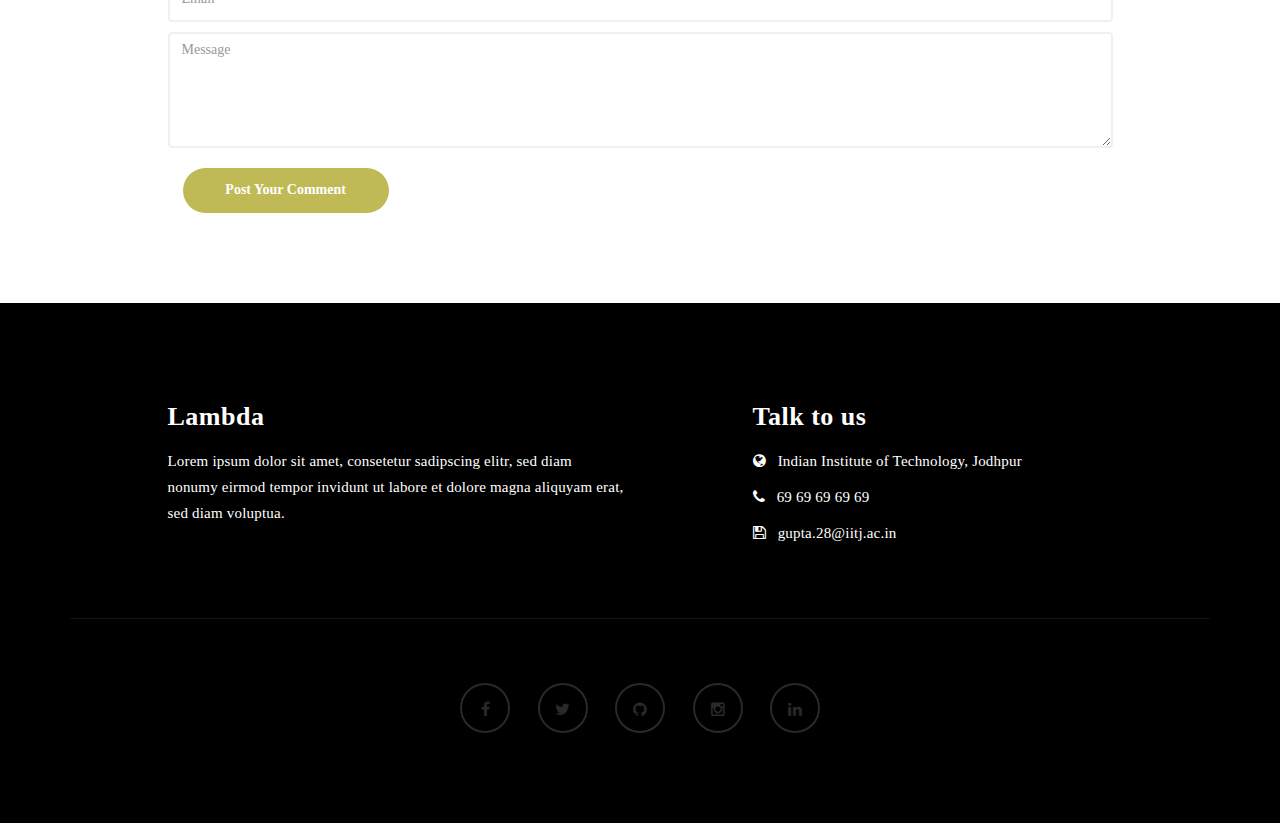
<file: single-post.html>
<!DOCTYPE html>
<html lang="en">
<head>

<meta charset="UTF-8">
<meta http-equiv="X-UA-Compatible" content="IE=Edge">
<meta name="description" content="">
<meta name="keywords" content="">
<meta name="author" content="">
<meta name="viewport" content="width=device-width, initial-scale=1, maximum-scale=1">

<title>Single Post</title>

<link rel="stylesheet" href="css/bootstrap.min.css">
<link rel="stylesheet" href="css/font-awesome.min.css">

<!-- Main css -->
<link rel="stylesheet" href="css/style.css">
<link href="https://fonts.googleapis.com/css?family=Lora|Merriweather:300,400" rel="stylesheet">

</head>
<body>

<!-- PRE LOADER -->

<div class="preloader">
     <div class="sk-spinner sk-spinner-wordpress">
          <span class="sk-inner-circle"></span>
     </div>
</div>

<!-- Navigation section  -->

<div class="navbar navbar-default navbar-static-top" role="navigation">
     <div class="container">

          <div class="navbar-header">
               <button class="navbar-toggle" data-toggle="collapse" data-target=".navbar-collapse">
                    <span class="icon icon-bar"></span>
                    <span class="icon icon-bar"></span>
                    <span class="icon icon-bar"></span>
               </button>
               <a href="index.html" class="navbar-brand">Neuron</a>
          </div>
          <div class="collapse navbar-collapse">
               <ul class="nav navbar-nav navbar-right">
                    <li><a href="index.html">Home</a></li>
                    <li><a href="about.html">About</a></li>
                    <li><a href="gallery.html">Gallery</a></li>
                    <li><a href="contact.html">Contact</a></li>
               </ul>
          </div>

  </div>
</div>

<!-- Home Section -->

<section id="home" class="main-single-post parallax-section">
     <div class="overlay"></div>
     <div class="container">
          <div class="row">

               <div class="col-md-12 col-sm-12">
                    <h1>Single Post</h1>
               </div>

          </div>
     </div>
</section>

<!-- Blog Single Post Section -->

<section id="blog-single-post">
     <div class="container">
          <div class="row">

               <div class="col-md-offset-1 col-md-10 col-sm-12">
                    <div class="blog-single-post-thumb">
                         

                         <div class="blog-post-title">
                              <h2>We Help You Create Perfect Modern Design</a></h2>
                         </div>

                         <div class="blog-post-format">
                              <span><a href="#"><img src="images/author-image1.jpg" class="img-responsive img-circle"> Jen Lopez</a></span>
                              <span><i class="fa fa-date"></i> July 22, 2017</span>
                              <span><a href="#"><i class="fa fa-comment-o"></i> 124 Comments</a></span>
                         </div>

                         <div class="blog-post-des">
                              <p>Vivamus euismod tempor interdum. Vivamus non scelerisque ex, et interdum leo. In bibendum lacus vitae felis egestas, at consectetur metus facilisis. Morbi tellus dolor, porta dignissim enim sit amet, dapibus sagittis erat. In blandit elit sit amet dui aliquet congue nec vel quam. Integer id tristique libero.</p>
                              <blockquote>Lorem ipsum dolor sit amet, consectetur adipiscing elit, sed do eiusmod tempor incididunt ut labore et dolore magna aliqua. </blockquote>
                              <p>Integer vestibulum vitae arcu vel consectetur. Morbi nisl enim, elementum eget enim nec, posuere commodo mi. Proin elementum metus et dolor posuere placerat. Proin in sagittis justo. Nulla tincidunt eu velit elementum accumsan.</p>
                              
                              <div class="blog-post-image">
                              <img src="images/blog-image3.jpg" class="img-responsive" alt="Blog Image 3">
                         </div>
                         
                              <h3>What is Personal Blog Theme?</h3>
                              <p>Nulla tincidunt eu velit elementum accumsan. Vivamus euismod tempor interdum. Vivamus non scelerisque ex, et interdum leo. In bibendum lacus vitae felis egestas, at consectetur metus facilisis. Morbi tellus dolor, porta dignissim enim sit amet, dapibus sagittis erat. In blandit elit sit amet dui aliquet congue nec vel quam. Integer id tristique libero.</p>
                         </div>
                         
                         

                         <div class="blog-single-post-image">
                              <div class="col-md-4 col-sm-4">
                                   <img src="images/blog-image1.jpg" class="img-responsive" alt="Blog Image 1">
                              </div>
                              <div class="col-md-4 col-sm-4">
                                   <img src="images/blog-image2.jpg" class="img-responsive" alt="Blog Image 2">
                              </div>
                              <div class="col-md-4 col-sm-4">
                                   <img src="images/blog-image3.jpg" class="img-responsive" alt="Blog Image 3">
                              </div>
                         </div>
                         <p>Aliquam blandit velit nisi, sed fringilla felis lacinia sed. Integer vitae porta felis. Class aptent taciti sociosqu ad litora torquent per conubia nostra, per inceptos himenaeos. Phasellus non tristique lacus. Suspendisse ut tortor vitae risus lacinia tristique. Aliquam sed consectetur libero.</p>

                         <div class="blog-author">
                              <div class="media">
                                   <div class="media-object pull-left">
                                        <img src="images/author-image1.jpg" class="img-circle img-responsive" alt="blog">
                                   </div>
                                   <div class="media-body">
                                        <h3 class="media-heading"><a href="#">Jen Lopez ( Designer )</a></h3>
                                        <p>Lorem ipsum dolor sit amet, consectetur adipiscing elit, sed do eiusmod tempor incididunt ut labore et dolore magna aliqua. Ut enim ad minim veniam, quis nostrud exercitation ullamco laboris nisi ut aliquip.</p>
                                   </div>
                              </div>
                         </div>

                         <div class="blog-comment">
                              <h3>Comments</h3>
                                   <div class="media">
                                        <div class="media-object pull-left">
                                             <img src="images/comment-image1.jpg" class="img-responsive img-circle" alt="Blog Image 11">
                                        </div>
                                        <div class="media-body">
                                             <h3 class="media-heading">David Jones</h3>
                                             <span>3 days ago</span>
                                             <p>Aliquam gravida arcu at risus blandit, in interdum metus varius. Cras efficitur, ex sit amet tincidunt rhoncus, dui ex hendrerit risus, ac dapibus ligula mi id leo. In auctor dui justo, ac consequat dui posuere ac.</p>
                                        </div>
                                   </div>
                                   <div class="media">
                                        <div class="media-object pull-left">
                                             <img src="images/comment-image2.jpg" class="img-responsive img-circle" alt="Blog Image 22">
                                        </div>
                                        <div class="media-body">
                                             <h3 class="media-heading">Omar Larus</h3>
                                             <span>5 days ago</span>
                                             <p>Maecenas ultricies ante dignissim, iaculis ligula sed, gravida ipsum. Pellentesque lobortis velit mi, sed volutpat enim facilisis.</p>
                                        </div>
                                   </div>
                                   <div class="media">
                                        <div class="media-object pull-left">
                                             <img src="images/author-image2.jpg" class="img-responsive img-circle" alt="Blog Image 33">
                                        </div>
                                        <div class="media-body">
                                             <h3 class="media-heading">Walker Jen</h3>
                                             <span>July 27, 2017</span>
                                             <p>In eu posuere nulla, sit amet semper lectus. Aliquam gravida arcu at risus blandit, in interdum metus varius. Cras efficitur, ex sit amet tincidunt rhoncus, dui ex hendrerit risus, ac dapibus ligula mi id leo.</p>
                                        </div>
                                   </div>
                                   <div class="media">
                                        <div class="media-object pull-left">
                                             <img src="images/author-image1.jpg" class="img-responsive img-circle" alt="Blog Image 44">
                                        </div>
                                        <div class="media-body">
                                             <h3 class="media-heading">Jen Lopez</h3>
                                             <span>July 24, 2017</span>
                                             <p>In auctor dui justo, ac consequat dui posuere ac. Lorem ipsum dolor sit amet, maecenas eget vestibulum justo imperdiet, wisi risus purus augue vulputate voluptate neque, curabitur.</p>
                                        </div>
                                   </div>
                         </div>

                         <div class="blog-comment-form">
                              <h3>Leave a Comment</h3>
                                   <form action="#" method="post">
                           	 	 	 	<input type="text" class="form-control" placeholder="Name" name="name" required>
                                        <input type="email" class="form-control" placeholder="Email" name="email" required>
                                        <textarea name="message" rows="5" class="form-control" id="message" placeholder="Message" message="message" required="required"></textarea>
                                        <div class="col-md-3 col-sm-4">
                                             <input name="submit" type="submit" class="form-control" id="submit" value="Post Your Comment">
                                        </div>
                                   </form>
                         </div>
                    </div>
          </div>
     </div>
</section>

<!-- Footer Section -->

<footer>
     <div class="container">
          <div class="row">

               <div class="col-md-5 col-md-offset-1 col-sm-6">
                    <h3>Lambda</h3>
                    <p>Lorem ipsum dolor sit amet, consetetur sadipscing elitr, sed diam nonumy eirmod tempor invidunt ut labore et dolore magna aliquyam erat, sed diam voluptua.</p>
               </div>

               <div class="col-md-4 col-md-offset-1 col-sm-6">
                    <h3>Talk to us</h3>
                    <p><i class="fa fa-globe"></i> Indian Institute of Technology, Jodhpur</p>
                    <p><i class="fa fa-phone"></i> 69 69 69 69 69</p>
                    <p><i class="fa fa-save"></i> gupta.28@iitj.ac.in</p>
               </div>

               <div class="clearfix col-md-12 col-sm-12">
                    <hr>
               </div>

               <div class="col-md-12 col-sm-12">
                    <ul class="social-icon">
                         <li><a href="https://www.facebook.com/profile.php?id=100012947222443" class="fa fa-facebook"></a></li>
                         <li><a href="https://twitter.com/Anmolcool007" class="fa fa-twitter"></a></li>
                         <li><a href="https://github.com/anmolcool007" class="fa fa-github"></a></li>
                         <li><a href="https://www.instagram.com/anmol_cool_007_/" class="fa fa-instagram"></a></li>
                         <li><a href="https://www.linkedin.com/in/anmol-g-707131104/" class="fa fa-linkedin"></a></li>
                    </ul>
               </div>

          </div>
     </div>
</footer>
<!-- Back top -->
<a href="#back-top" class="go-top"><i class="fa fa-angle-up"></i></a>

<!-- SCRIPTS -->

<script src="js/jquery.js"></script>
<script src="js/bootstrap.min.js"></script>
<script src="js/jquery.parallax.js"></script>
<script src="js/custom.js"></script>

</body>
</html>
</file>
<file: css/style.css>
/*

Template 2085 Neuron

http://www.tooplate.com/view/2085-neuron

*/

body {
    background: #ffffff;
    font-family: 'Lato', serif;
    font-style: normal;
    font-weight: 300;
    overflow-x: hidden;
}


/*---------------------------------------
    Typorgraphy              
-----------------------------------------*/

h1,
h2,
h3,
h4,
h5,
h6 {
    font-family: 'Lato', serif;
    font-style: normal;
    font-weight: bold;
    letter-spacing: 0.5px;
}

h1 {
    font-size: 62px;
    padding-bottom: 14px;
    margin-bottom: 0px;
}

h2 {
    font-size: 32px;
}

h2,
h3 {
    padding-bottom: 6px;
}

h3 {
    font-size: 26px;
}

h4 {
    color: #666;
    font-size: 12px;
    font-weight: normal;
    letter-spacing: 2px;
}

p {
    color: #777;
    font-size: 15px;
    font-weight: 300;
    line-height: 26px;
    letter-spacing: 0.2px;
}

.btn-success:focus {
    background-color: #000;
    border-color: transparent;
}


/*---------------------------------------
    General               
-----------------------------------------*/

html {
    -webkit-font-smoothing: antialiased;
}

a {
    color: #4d638c;
    -webkit-transition: 0.5s;
    -o-transition: 0.5s;
    transition: 0.5s;
    text-decoration: none !important;
}

a:hover,
a:active,
a:focus {
    color: #4d638c;
    outline: none;
}

* {
    -webkit-box-sizing: border-box;
    -moz-box-sizing: border-box;
    box-sizing: border-box;
}

*:before,
*:after {
    -webkit-box-sizing: border-box;
    -moz-box-sizing: border-box;
    box-sizing: border-box;
}

#about,
#gallery,
#contact,
#blog,
#blog-single-post {
    padding-top: 60px;
    padding-bottom: 80px;
}

.main-about,
.main-single-post,
.main-gallery,
.main-contact {
    height: 65vh;
}

.overlay {
    background: rgba(0, 0, 0, 0.7);
    width: 100%;
    height: 100vh;
    position: absolute;
    top: 0;
    left: 0;
    right: 0;
    bottom: 0;
}

.parallax-section {
    background-attachment: fixed !important;
    background-size: cover !important;
    overflow: hidden;
}


/*---------------------------------------
    Preloader section              
-----------------------------------------*/

.preloader {
    position: fixed;
    top: 0;
    left: 0;
    width: 100%;
    height: 100%;
    z-index: 99999;
    display: flex;
    flex-flow: row nowrap;
    justify-content: center;
    align-items: center;
    background: none repeat scroll 0 0 #ffffff;
}

.sk-spinner-wordpress.sk-spinner {
    background-color: #bfba55;
    width: 40px;
    height: 40px;
    border-radius: 40px;
    position: relative;
    -webkit-animation: sk-innerCircle 1s linear infinite;
    animation: sk-innerCircle 1s linear infinite;
}

.sk-spinner-wordpress .sk-inner-circle {
    display: block;
    background-color: #ffffff;
    width: 16px;
    height: 16px;
    position: absolute;
    border-radius: 8px;
    top: 5px;
    left: 5px;
}

@-webkit-keyframes sk-innerCircle {
    0% {
        -webkit-transform: rotate(0);
        transform: rotate(0);
    }

    100% {
        -webkit-transform: rotate(360deg);
        transform: rotate(360deg);
    }
}

@keyframes sk-innerCircle {
    0% {
        -webkit-transform: rotate(0);
        transform: rotate(0);
    }

    100% {
        -webkit-transform: rotate(360deg);
        transform: rotate(360deg);
    }
}



/*---------------------------------------
    Main Navigation             
-----------------------------------------*/

.navbar-default {
    background: #000000;
    margin: 0 !important;
    padding: 18px 0;
}

.navbar-default .navbar-brand {
    color: #b5ba55;
    font-family: 'Merriweather', serif;
    font-weight: bold;
    text-transform: uppercase;
    letter-spacing: 4px;
    margin: 0;
}

.navbar-default .navbar-nav li a {
    color: #c1c1c1;
    font-size: 16px;
    letter-spacing: 1px;
    -webkit-transition: all 0.4s ease-in-out;
    transition: all 0.4s ease-in-out;
    padding-right: 22px;
    padding-left: 22px;
}

.navbar-default .navbar-nav > li a:hover {
    color: #bfba55 !important;
}

.navbar-default .navbar-nav > li > a:hover,
.navbar-default .navbar-nav > li > a:focus {
    color: #606066;
    background-color: transparent;
}

.navbar-default .navbar-nav li a:hover,
.navbar-default .navbar-nav .active > a {
    color: #bfba55;
}

.navbar-default .navbar-nav > .active > a,
.navbar-default .navbar-nav > .active > a:hover,
.navbar-default .navbar-nav > .active > a:focus {
    color: #bfba55;
    background-color: transparent;
}

.navbar-default .navbar-toggle {
    border: none;
    padding-top: 10px;
}

.navbar-default .navbar-toggle .icon-bar {
    background: #bfba55;
    border-color: transparent;
}

.navbar-default .navbar-toggle:hover,
.navbar-default .navbar-toggle:focus {
    background-color: transparent;
}



/*---------------------------------------
    Home section              
-----------------------------------------*/

#home {
    background-size: cover;
    background-position: center center;
    color: #ffffff;
    display: -webkit-box;
    display: -webkit-flex;
    display: -ms-flexbox;
    display: flex;
    -webkit-box-align: center;
    -webkit-align-items: center;
    -ms-flex-align: center;
    align-items: center;
    position: relative;
    text-align: center;
}

.main-home {
    background: url('../images/bg.jpg') no-repeat;
    height: 100vh;
}

.main-about {
    background: url('../images/about-bg.jpg') no-repeat;
}

.main-single-post {
    background: url('../images/single-post-bg.jpg') no-repeat;
}

.main-gallery {
    background: url('../images/gallery-bg.jpg') no-repeat;
}

.main-contact {
    background: url('../images/contact-bg.jpg') no-repeat;
}

#particles-js {
    position: absolute;
    width: 100%;
    height: 100vh;
    top: 0;
    left: 0;
}

#home h4 {
    color: #bfba55;
}

#home .btn {
    background: #ffffff;
    border: 2px solid #ffffff;
    border-radius: 100px;
    color: #444;
    font-family: 'Merriweather', serif;
    font-size: 10px;
    font-weight: bold;
    letter-spacing: 2px;
    text-transform: uppercase;
    padding: 13px 22px;
    margin-top: 42px;
    transition: all 0.4s ease-in-out;
}

#home .btn:hover {
    background: transparent;
    border-color: #ffffff;
    color: #ffffff;
}



/*---------------------------------------
   About section              
-----------------------------------------*/

#about .col-md-6 {
    padding-top: 22px;
    padding-bottom: 32px;
}

#about .col-md-6 img {
    padding: 22px 0px 22px 22px;
}

#about .col-md-4 {
    padding-bottom: 32px;
}

#about .col-md-4 img {
    padding-top: 12px;
}



/*---------------------------------------
   Gallery section              
-----------------------------------------*/

#gallery span {
    display: block;
    padding-bottom: 32px;
}

#gallery .col-md-6 {
    padding-left: 0px;
    padding-right: 0px;
}

#gallery .gallery-thumb {
    background-color: #ffffff;
    box-shadow: 0px 1px 2px 0px rgba(90, 91, 95, 0.15);
    cursor: pointer;
    display: block;
    position: relative;
    top: 0px;
    transition: all 0.4s ease-in-out;
}

#gallery .gallery-thumb:hover {
    box-shadow: 0px 16px 22px 0px rgba(90, 91, 95, 0.3);
    top: -5px;
}

#gallery .gallery-thumb img {
    width: 100%;
}

#gallery .col-md-12 p {
    padding-top: 22px;
    text-align: center;
}

#gallery h2{
    margin: 40px;
    text-transform: capitalize;
}



/*---------------------------------------
   Contact section              
-----------------------------------------*/

#contact .col-md-4 {
    padding-left: 0px;
}

#contact .col-md-12 {
    padding-left: 0;
}

#contact form {
    padding-top: 32px;
}

#contact .form-control {
    border: 2px solid #f0f0f0;
    box-shadow: none;
    margin-top: 10px;
    margin-bottom: 10px;
    transition: all 0.4s ease-in-out;
}

#contact .form-control:hover {
    border-color: #555;
}

#contact input {
    height: 50px;
}

#contact input[type="submit"] {
    background: #bfba55;
    border-radius: 100px;
    border: none;
    font-size: 150%;
    color: #ffffff;
    font-weight: bold;
    transition: all 0.4s ease-in-out;
}

#contact input[type="submit"]:hover {
    background: #333;
}

#contact p{
    color: #2e2e2e;
    letter-spacing: 1px;
    font-size: 120%;
    font-weight: 200;
}

/*---------------------------------------
   Blog section              
-----------------------------------------*/

.blog-post-thumb {
    border-bottom: 1px solid #f0f0f0;
    padding-top: 32px;
    padding-bottom: 62px;
    margin-bottom: 32px;
}

.blog-post-thumb:last-child {
    border-bottom: 0px;
    padding-bottom: 32px;
    margin-bottom: 0px;
}

.blog-post-image,
.blog-post-video {
    padding-top: 22px;
    padding-bottom: 22px;
    width: 100%;
}

#about img,
.blog-post-image img {
    border-radius: 1px;
}

.blog-post-title a {
    color: #222;
}

.blog-post-title a:hover {
    color: #bfba55;
}

.blog-post-format {
    padding-bottom: 22px;
}

.blog-post-format span {
    letter-spacing: 0.5px;
    padding-right: 12px;
}

.blog-post-format span a {
    color: #333;
}

.blog-post-format span img {
    display: inline-block;
    width: 42px;
    margin-right: 4px;
}

.blog-post-des blockquote {
    margin: 22px;
}

.blog-post-des .btn {
    border-radius: 100px;
    color: #777;
    font-weight: bold;
    letter-spacing: 1px;
    padding: 14px 28px;
    margin-top: 26px;
    transition: all 0.4s ease-in-out;
}

.blog-post-des .btn:hover {
    background: #bfba55;
    border-color: transparent;
    color: #ffffff;
}

.blog-author {
    border-top: 1px solid #f0f0f0;
    border-bottom: 1px solid #f0f0f0;
    padding-top: 32px;
    padding-bottom: 32px;
    margin-top: 42px;
    margin-bottom: 42px;
}

.blog-author .media img {
    display: inline-block;
    width: 90px;
    margin-right: 12px;
}

.blog-author .media a,
.blog-comment .media h3 {
    color: #444;
    font-size: 18px;
    letter-spacing: 1px;
}

.blog-comment {
    border-bottom: 1px solid #f0f0f0;
    padding-bottom: 32px;
    margin-bottom: 42px;
}

.blog-comment .media:nth-child(2) {
    padding-top: 22px;
}

.blog-comment .media img {
    width: 82px;
    margin-right: 12px;
}

.blog-comment .media h3 {
    display: inline-block;
    padding-right: 14px;
}


.blog-comment-form h3 {
    padding-bottom: 18px;
}

#about .col-md-6,
#about .col-md-4,
.blog-comment-form .col-md-4 {
    padding-left: 0px;
}

.blog-comment-form .form-control {
    box-shadow: none;
    border: 2px solid #f0f0f0;
    margin-top: 10px;
    margin-bottom: 10px;
    transition: all 0.4s ease-in-out;
}

.blog-comment-form .form-control:hover {
    border-color: #555;
}

.blog-comment-form input {
    height: 45px;
}

.blog-comment-form input[type="submit"] {
    background: #bfba55;
    border-radius: 100px;
    border: none;
    color: #ffffff;
    font-weight: bold;
    transition: all 0.4s ease-in-out;
}

.blog-comment-form input[type="submit"]:hover {
    background: #333;
    border-color: transparent;
    color: #ffffff;
}



/*---------------------------------------
   Blog Single Post section              
-----------------------------------------*/

#blog-single-post .blog-single-post-image {
    padding-top: 22px;
}

#blog-single-post .blog-single-post-image .col-md-4 {
    padding-left: 0px;
    padding-right: 0px;
    padding-bottom: 22px;
}

#blog-single-post .blog-single-post-image img {
    border-radius: 1px;
    padding-right: 12px;
}

#blog-single-post .blog-post-des h3 {
    padding-top: 16px;
}



/*---------------------------------------
   Footer section              
-----------------------------------------*/

footer {
    background: #000;
    color: #ffffff;
    padding: 80px 0px;
    position: relative;
}

footer .col-md-4 .fa {
    color: #ffffff;
    padding-right: 8px;
}

footer hr {
    border-color: #121212;
    margin-top: 62px;
    margin-bottom: 42px;
}

footer .footer-copyright {
    padding-top: 12px;
}

#email {
    color: #fff;
}

.footer-for-other-pages{
    display: block;
    width: 100%;
    text-align: center;
    margin: 0;
}

footer p{
    color: #fff;
}

/* Back top */
.go-top {
    background-color: #ffffff;
    box-shadow: 1px 1.732px 12px 0px rgba(0, 0, 0, .14), 1px 1.732px 3px 0px rgba(0, 0, 0, .12);
    transition: all 1s ease;
    bottom: 2em;
    right: 2em;
    color: #333;
    font-size: 24px;
    display: none;
    position: fixed;
    text-decoration: none;
    width: 40px;
    height: 40px;
    line-height: 38px;
    text-align: center;
    border-radius: 100%;
}

.go-top:hover {
    background: #bfba55;
    color: #ffffff;
}



/*---------------------------------------
   Social icon             
-----------------------------------------*/

.social-icon {
    position: relative;
    padding: 0;
    margin: 0;
    text-align: center;
}

.social-icon li {
    display: inline-block;
    list-style: none;
}

.social-icon li a {
    border: 2px solid #292929;
    color: #292929;
    border-radius: 100px;
    cursor: pointer;
    font-size: 16px;
    text-decoration: none;
    transition: all 0.4s ease-in-out;
    width: 50px;
    height: 50px;
    line-height: 50px;
    text-align: center;
    vertical-align: middle;
    position: relative;
    margin: 22px 12px 10px 12px;
}

.social-icon li a:hover {
    border-color: #bfba55;
    color: #bfba55;
    transform: scale(1.1);
}



/*---------------------------------------
   Mobile Responsive         
-----------------------------------------*/

@media (max-width: 980px) {

    .main-about,
    .main-single-post,
    .main-gallery,
    .main-contact {
        height: 35vh;
    }

}


@media (max-width: 768px) {

    h1 {
        font-size: 52px;
    }

    h2 {
        font-size: 26px;
    }

    #about .col-md-6 img {
        padding-left: 0px;
    }

    #blog-single-post .blog-single-post-image img {
        padding-bottom: 22px;
    }

    footer .col-md-4 {
        padding-top: 22px;
    }

}


@media (max-width: 650px) {

    h1 {
        font-size: 42px;
    }

    #about,
    #gallery,
    #contact,
    #blog,
    #blog-single-post {
        padding-top: 60px;
        padding-bottom: 60px;
    }

}
</file>
